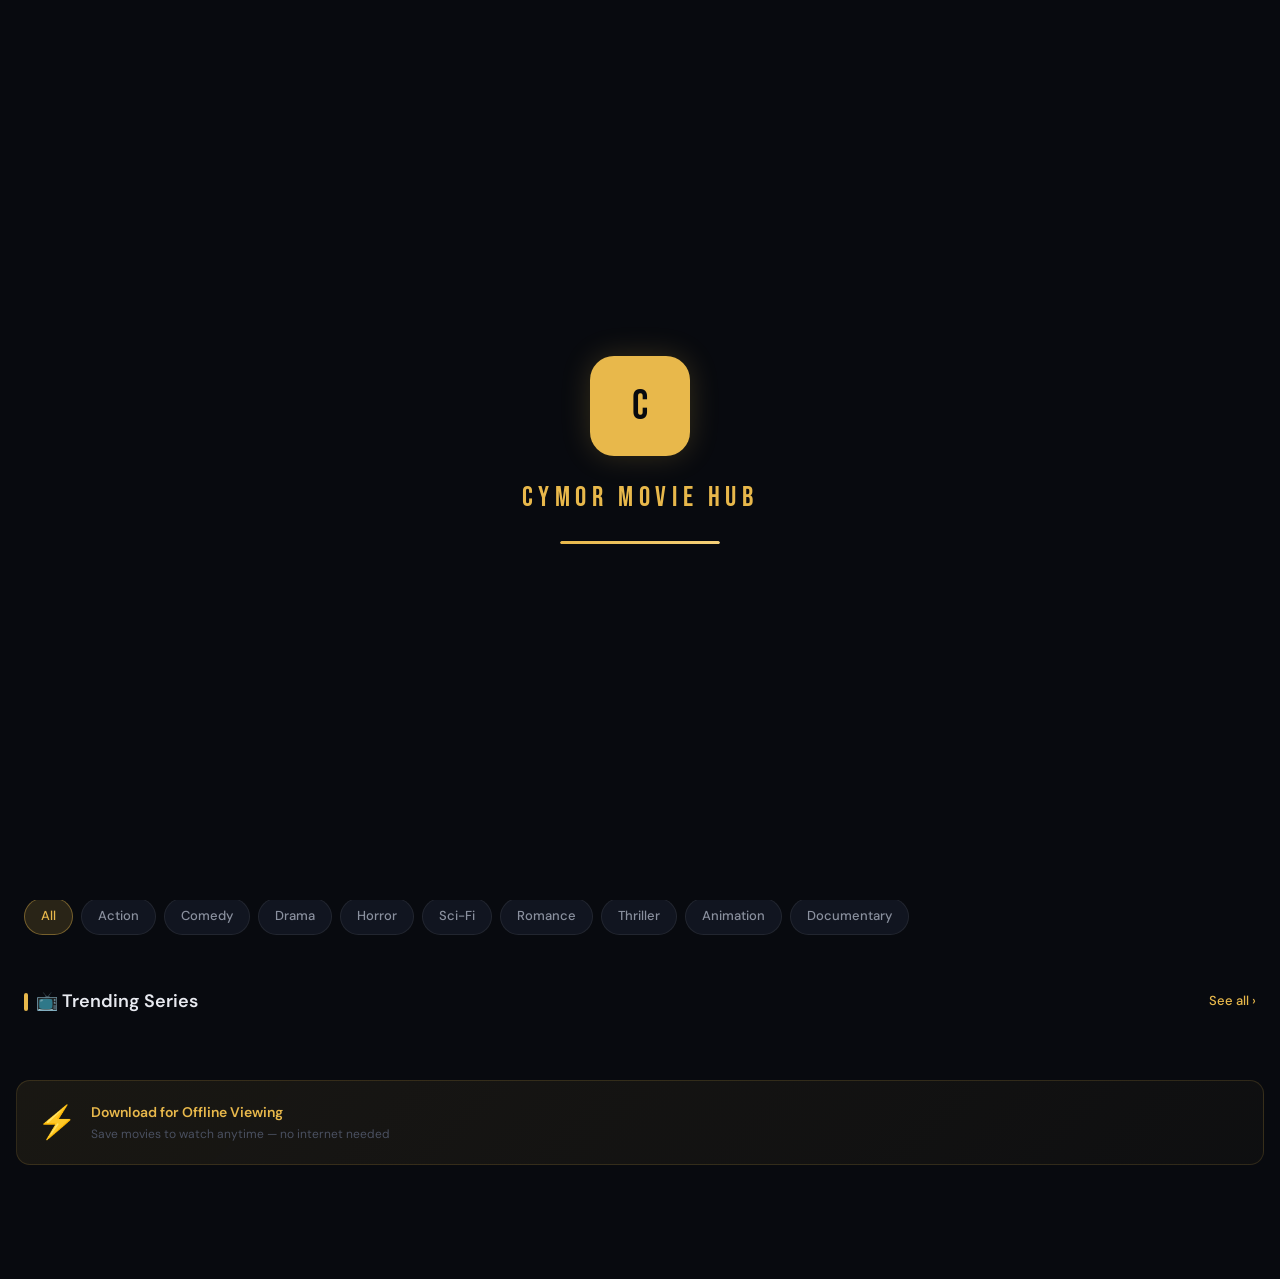
<file: index.html>
<!DOCTYPE html>
<html lang="en">
<head>
  <meta charset="UTF-8"/>
  <meta name="viewport" content="width=device-width, initial-scale=1.0, viewport-fit=cover"/>
  <title>Cymor Movie Hub</title>
  <meta name="description" content="Watch and download movies & TV series free on Cymor Movie Hub"/>
  <meta name="theme-color" content="#080a0f"/>
  <link rel="manifest" href="manifest.json"/>
  <link rel="icon" href="icon.png" type="image/png"/>
  <link rel="stylesheet" href="style.css"/>
  <style>
    .hero-slide-counter {
      position:absolute;top:16px;right:16px;
      background:rgba(0,0,0,0.55);
      color:#fff;font-size:12px;font-weight:600;
      padding:4px 10px;border-radius:99px;
      backdrop-filter:blur(6px);
      letter-spacing:0.05em;
    }
    .live-badge {
      display:inline-flex;align-items:center;gap:5px;
      font-size:11px;color:var(--green);font-weight:600;
      letter-spacing:0.08em;text-transform:uppercase;
    }
    .live-dot {
      width:6px;height:6px;border-radius:50%;
      background:var(--green);
      animation:blink 1.2s ease infinite;
    }
    @keyframes blink{0%,100%{opacity:1}50%{opacity:0.3}}
    .continue-row .movie-card-poster{width:100%;height:110px;border-radius:10px;}
    .continue-row .movie-card{width:180px;}
    .continue-row .movie-card-poster img{object-position:center top;}
    .continue-progress{height:3px;background:var(--bg3);border-radius:99px;margin-top:6px;overflow:hidden;}
    .continue-progress-fill{height:100%;background:var(--gold);border-radius:99px;}
    .section-head-row{display:flex;align-items:center;justify-content:space-between;margin-bottom:16px;padding-top:8px;}
    .banner-ad{
      margin:0 16px 24px;
      padding:16px 20px;
      background:linear-gradient(135deg,rgba(232,184,75,0.08),rgba(232,184,75,0.03));
      border:1px solid rgba(232,184,75,0.15);
      border-radius:var(--radius);
      display:flex;align-items:center;gap:14px;
    }
    .banner-ad-icon{font-size:32px;}
    .banner-ad-text h4{font-size:14px;font-weight:600;color:var(--gold);margin-bottom:2px;}
    .banner-ad-text p{font-size:12px;color:var(--text3);}
  </style>
</head>
<body>

<!-- Splash -->
<div id="splash">
  <div class="splash-logo">C</div>
  <div class="splash-title">Cymor Movie Hub</div>
  <div class="splash-bar"><div class="splash-bar-fill"></div></div>
</div>

<!-- Navbar -->
<nav class="navbar">
  <a href="index.html" class="nav-logo">
    <div class="nav-logo-mark">C</div>
    <span class="nav-logo-text">CYMOR</span>
  </a>
  <div class="nav-search">
    <svg class="nav-search-icon" width="16" height="16" fill="none" stroke="currentColor" viewBox="0 0 24 24"><circle cx="11" cy="11" r="8"/><path d="M21 21l-4.35-4.35"/></svg>
    <input type="search" placeholder="Search movies, series…"/>
  </div>
  <div class="nav-actions">
    <a href="watchlist.html" class="nav-btn" title="Watchlist">
      <svg width="18" height="18" fill="none" stroke="currentColor" viewBox="0 0 24 24"><path d="M19 21l-7-5-7 5V5a2 2 0 012-2h10a2 2 0 012 2z"/></svg>
    </a>
  </div>
</nav>

<!-- Hero Slider -->
<div class="page-content">
  <div class="hero" id="hero">
    <div class="loading-center" style="height:100%"><div class="spinner"></div></div>
  </div>

  <!-- Trending Movies -->
  <div class="section" style="padding-top:20px">
    <div class="section-header">
      <div class="section-title">🔥 Trending Movies</div>
      <a href="search.html?type=movie" class="section-link">See all ›</a>
    </div>
    <div class="scroll-row" id="trending-movies">
      ${Array(6).fill(`<div class="skeleton-card"><div class="skeleton skeleton-poster"></div><div class="skeleton skeleton-title"></div><div class="skeleton skeleton-year"></div></div>`).join('')}
    </div>
  </div>

  <!-- Genre Pills -->
  <div class="section">
    <div class="section-header">
      <div class="section-title">🎭 Browse Genres</div>
    </div>
    <div class="genre-row" id="genre-row">
      <div class="genre-pill active" data-genre="all">All</div>
      <div class="genre-pill" data-genre="action">Action</div>
      <div class="genre-pill" data-genre="comedy">Comedy</div>
      <div class="genre-pill" data-genre="drama">Drama</div>
      <div class="genre-pill" data-genre="horror">Horror</div>
      <div class="genre-pill" data-genre="sci-fi">Sci-Fi</div>
      <div class="genre-pill" data-genre="romance">Romance</div>
      <div class="genre-pill" data-genre="thriller">Thriller</div>
      <div class="genre-pill" data-genre="animation">Animation</div>
      <div class="genre-pill" data-genre="documentary">Documentary</div>
    </div>
  </div>

  <!-- Trending Series -->
  <div class="section">
    <div class="section-header">
      <div class="section-title">📺 Trending Series</div>
      <a href="search.html?type=series" class="section-link">See all ›</a>
    </div>
    <div class="scroll-row" id="trending-series">
      ${Array(6).fill(`<div class="skeleton-card"><div class="skeleton skeleton-poster"></div><div class="skeleton skeleton-title"></div><div class="skeleton skeleton-year"></div></div>`).join('')}
    </div>
  </div>

  <!-- Promo Banner -->
  <div class="banner-ad">
    <div class="banner-ad-icon">⚡</div>
    <div class="banner-ad-text">
      <h4>Download for Offline Viewing</h4>
      <p>Save movies to watch anytime — no internet needed</p>
    </div>
  </div>

  <!-- Recently Viewed -->
  <div class="section" id="history-section" style="display:none">
    <div class="section-header">
      <div class="section-title">🕐 Recently Viewed</div>
      <span class="section-link" onclick="clearHistory()" style="cursor:pointer">Clear</span>
    </div>
    <div class="scroll-row" id="history-row"></div>
  </div>

  <!-- Watchlist Preview -->
  <div class="section" id="watchlist-section" style="display:none">
    <div class="section-header">
      <div class="section-title">🔖 My Watchlist</div>
      <a href="watchlist.html" class="section-link">View all ›</a>
    </div>
    <div class="scroll-row" id="watchlist-row"></div>
  </div>

</div><!-- end page-content -->

<!-- Bottom Tab Bar -->
<nav class="tabbar">
  <a href="index.html" class="tab-item active" data-tab="home">
    <svg fill="none" stroke="currentColor" viewBox="0 0 24 24"><path d="M3 9l9-7 9 7v11a2 2 0 01-2 2H5a2 2 0 01-2-2z"/><polyline points="9,22 9,12 15,12 15,22"/></svg>
    Home
  </a>
  <a href="search.html" class="tab-item" data-tab="search">
    <svg fill="none" stroke="currentColor" viewBox="0 0 24 24"><circle cx="11" cy="11" r="8"/><path d="M21 21l-4.35-4.35"/></svg>
    Search
  </a>
  <a href="downloads.html" class="tab-item" data-tab="downloads">
    <svg fill="none" stroke="currentColor" viewBox="0 0 24 24"><path d="M21 15v4a2 2 0 01-2 2H5a2 2 0 01-2-2v-4"/><polyline points="7,10 12,15 17,10"/><line x1="12" y1="15" x2="12" y2="3"/></svg>
    Downloads
  </a>
  <a href="watchlist.html" class="tab-item" data-tab="watchlist">
    <svg fill="none" stroke="currentColor" viewBox="0 0 24 24"><path d="M19 21l-7-5-7 5V5a2 2 0 012-2h10a2 2 0 012 2z"/></svg>
    Watchlist
  </a>
  <a href="settings.html" class="tab-item" data-tab="settings">
    <svg fill="none" stroke="currentColor" viewBox="0 0 24 24"><circle cx="12" cy="12" r="3"/><path d="M19.4 15a1.65 1.65 0 00.33 1.82l.06.06a2 2 0 010 2.83 2 2 0 01-2.83 0l-.06-.06a1.65 1.65 0 00-1.82-.33 1.65 1.65 0 00-1 1.51V21a2 2 0 01-2 2 2 2 0 01-2-2v-.09A1.65 1.65 0 009 19.4a1.65 1.65 0 00-1.82.33l-.06.06a2 2 0 01-2.83 0 2 2 0 010-2.83l.06-.06A1.65 1.65 0 004.68 15a1.65 1.65 0 00-1.51-1H3a2 2 0 01-2-2 2 2 0 012-2h.09A1.65 1.65 0 004.6 9a1.65 1.65 0 00-.33-1.82l-.06-.06a2 2 0 010-2.83 2 2 0 012.83 0l.06.06A1.65 1.65 0 009 4.68a1.65 1.65 0 001-1.51V3a2 2 0 012-2 2 2 0 012 2v.09a1.65 1.65 0 001 1.51 1.65 1.65 0 001.82-.33l.06-.06a2 2 0 012.83 0 2 2 0 010 2.83l-.06.06A1.65 1.65 0 0019.4 9a1.65 1.65 0 001.51 1H21a2 2 0 012 2 2 2 0 01-2 2h-.09a1.65 1.65 0 00-1.51 1z"/></svg>
    Settings
  </a>
</nav>

<div id="toast-container"></div>

<script src="app.js"></script>
<script>
/* ── Hero Slider State ── */
let heroItems = [];
let heroIdx = 0;
let heroTimer = null;

function buildHero(items) {
  heroItems = items;
  const hero = document.getElementById('hero');
  hero.innerHTML = '';

  items.forEach((item, i) => {
    const slide = document.createElement('div');
    slide.className = 'hero-slide' + (i === 0 ? ' active' : '');
    const posterSrc = item.poster || '';
    slide.innerHTML = `
      ${posterSrc
        ? `<img class="hero-bg" src="${posterSrc}" alt="${item.title}" onerror="this.style.display='none'">`
        : `<div class="hero-bg-fallback"></div>`}
      <div class="hero-gradient"></div>
      <div class="hero-content">
        <div class="hero-badge">⭐ ${item.rating ? parseFloat(item.rating).toFixed(1) : 'N/A'} &nbsp;•&nbsp; ${item.year || ''}</div>
        <div class="hero-title">${item.title || 'Unknown'}</div>
        <div class="hero-meta">
          <span class="hero-rating">Trending #${i + 1}</span>
          ${item.type === 'tv' || item.type === 'series' ? '<span>TV Series</span>' : '<span>Movie</span>'}
        </div>
        <div class="hero-actions">
          <button class="btn-primary" onclick='goToDetail(${JSON.stringify(item)})'>▶ Watch Now</button>
          <button class="btn-secondary" onclick='goToDetail(${JSON.stringify(item)})'>ℹ Info</button>
        </div>
      </div>
      <div class="hero-slide-counter">${i + 1} / ${items.length}</div>`;
    hero.appendChild(slide);
  });

  // Dots
  const dots = document.createElement('div');
  dots.className = 'hero-dots';
  items.forEach((_, i) => {
    const d = document.createElement('div');
    d.className = 'hero-dot' + (i === 0 ? ' active' : '');
    d.onclick = () => goToSlide(i);
    dots.appendChild(d);
  });
  hero.appendChild(dots);

  startHeroTimer();
}

function goToSlide(idx) {
  const slides = document.querySelectorAll('.hero-slide');
  const ddots  = document.querySelectorAll('.hero-dot');
  slides[heroIdx]?.classList.remove('active');
  ddots[heroIdx]?.classList.remove('active');
  heroIdx = (idx + heroItems.length) % heroItems.length;
  slides[heroIdx]?.classList.add('active');
  ddots[heroIdx]?.classList.add('active');
}

function startHeroTimer() {
  clearInterval(heroTimer);
  heroTimer = setInterval(() => goToSlide(heroIdx + 1), 5000);
}

/* ── Load Trending ── */
async function loadHome() {
  try {
    const data = await cymor.trending();

    // Hero — use movies first
    const heroSource = [...(data.movies || []), ...(data.series || [])].slice(0, 6);
    if (heroSource.length) buildHero(heroSource);
    else document.getElementById('hero').innerHTML = '<div class="hero-bg-fallback" style="height:100%;display:flex;align-items:center;justify-content:center;color:var(--text3);font-size:18px;">No trending content</div>';

    // Movies row
    const moviesEl = document.getElementById('trending-movies');
    if (data.movies?.length) {
      moviesEl.innerHTML = data.movies.map(m => movieCardHTML(m)).join('');
    } else {
      moviesEl.innerHTML = '<div style="color:var(--text3);padding:20px">Nothing loaded yet</div>';
    }

    // Series row
    const seriesEl = document.getElementById('trending-series');
    if (data.series?.length) {
      seriesEl.innerHTML = data.series.map(s => movieCardHTML(s)).join('');
    } else {
      seriesEl.innerHTML = '<div style="color:var(--text3);padding:20px">Nothing loaded yet</div>';
    }
  } catch (e) {
    document.getElementById('hero').innerHTML = `<div class="hero-bg-fallback" style="height:100%;display:flex;align-items:center;justify-content:center;flex-direction:column;gap:12px"><div style="font-size:40px">🎬</div><div style="color:var(--text3)">Connecting to server…</div><div style="color:var(--text3);font-size:12px">Free tier may take 30s to wake up</div></div>`;
    document.getElementById('trending-movies').innerHTML = '<div style="color:var(--text3);padding:20px;font-size:13px">Server waking up, please refresh shortly</div>';
    document.getElementById('trending-series').innerHTML = '';
    toast('Server is waking up — refresh in 30s', 'error');
  }
}

/* ── Genre filter (re-search by genre) ── */
document.getElementById('genre-row').addEventListener('click', e => {
  const pill = e.target.closest('.genre-pill');
  if (!pill) return;
  document.querySelectorAll('.genre-pill').forEach(p => p.classList.remove('active'));
  pill.classList.add('active');
  const genre = pill.dataset.genre;
  if (genre !== 'all') {
    window.location.href = `search.html?q=${encodeURIComponent(genre)}`;
  }
});

/* ── History ── */
function loadHistory() {
  const history = store.get('cymor_history', []).slice(0, 10);
  if (!history.length) return;
  document.getElementById('history-section').style.display = 'block';
  document.getElementById('history-row').innerHTML = history.map(item => movieCardHTML(item)).join('');
}
function clearHistory() {
  store.set('cymor_history', []);
  document.getElementById('history-section').style.display = 'none';
  toast('History cleared');
}

/* ── Watchlist Preview ── */
function loadWatchlistPreview() {
  const wl = store.get('cymor_watchlist', []).slice(0, 8);
  if (!wl.length) return;
  document.getElementById('watchlist-section').style.display = 'block';
  document.getElementById('watchlist-row').innerHTML = wl.map(item => movieCardHTML(item)).join('');
}

document.addEventListener('DOMContentLoaded', () => {
  loadHome();
  loadHistory();
  loadWatchlistPreview();
});
</script>
</body>
</html>
</file>
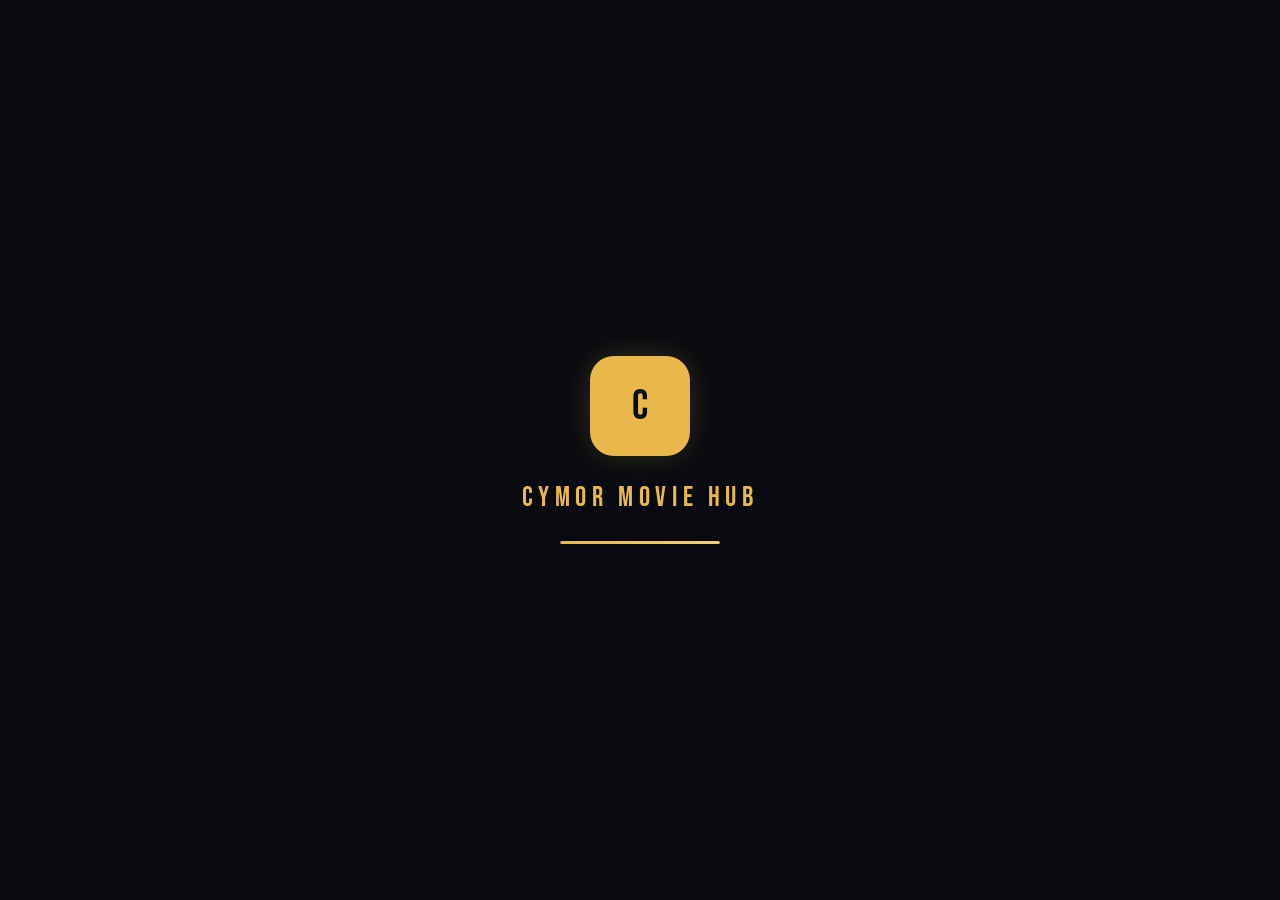
<file: downloads.html>
<!DOCTYPE html>
<html lang="en">
<head>
  <meta charset="UTF-8"/>
  <meta name="viewport" content="width=device-width, initial-scale=1.0, viewport-fit=cover"/>
  <title>Downloads — Cymor Movie Hub</title>
  <meta name="theme-color" content="#080a0f"/>
  <link rel="stylesheet" href="style.css"/>
  <style>
    .dl-header {
      padding: 20px 16px 12px;
      display: flex; align-items: center; justify-content: space-between;
    }
    .dl-header-title { font-size: 22px; font-weight: 700; }
    .dl-clear {
      font-size: 13px; color: var(--red);
      font-weight: 600; cursor: pointer;
    }
    .dl-stats {
      display: flex; gap: 12px;
      padding: 0 16px 20px;
    }
    .dl-stat {
      flex: 1;
      background: var(--card);
      border: 1px solid var(--border);
      border-radius: var(--radius);
      padding: 14px;
      text-align: center;
    }
    .dl-stat-num { font-family:'Bebas Neue',sans-serif; font-size:28px; color:var(--gold); }
    .dl-stat-label { font-size:11px; color:var(--text3); text-transform:uppercase; letter-spacing:0.08em; }
    .dl-list { padding: 0 16px; }
    .dl-item-actions { display:flex; gap:8px; }
    .dl-open-btn {
      background: var(--gold);
      color: var(--bg);
      font-weight: 700; font-size: 12px;
      padding: 6px 14px;
      border-radius: 99px;
      cursor: pointer; transition: var(--transition);
      text-decoration: none; display:inline-flex; align-items:center; gap:4px;
    }
    .dl-open-btn:hover { background: var(--gold2); }
    .dl-delete-btn {
      width: 32px; height: 32px;
      border-radius: 50%;
      background: rgba(232,75,75,0.1);
      border: 1px solid rgba(232,75,75,0.2);
      color: var(--red);
      display: flex; align-items: center; justify-content: center;
      cursor: pointer; font-size: 14px;
      transition: var(--transition);
    }
    .dl-delete-btn:hover { background: rgba(232,75,75,0.2); }
    .dl-empty {
      padding: 80px 24px;
      display: flex; flex-direction: column;
      align-items: center; gap: 16px; text-align: center;
    }
    .dl-empty-icon { font-size: 64px; opacity: 0.3; }
    .dl-empty-title { font-size: 20px; font-weight: 600; color: var(--text2); }
    .dl-empty-sub   { font-size: 14px; color: var(--text3); max-width: 260px; }
    .dl-time { font-size: 11px; color: var(--text3); margin-top: 4px; }
  </style>
</head>
<body>

<div id="splash">
  <div class="splash-logo">C</div>
  <div class="splash-title">Cymor Movie Hub</div>
  <div class="splash-bar"><div class="splash-bar-fill"></div></div>
</div>

<nav class="navbar">
  <a href="index.html" class="nav-logo">
    <div class="nav-logo-mark">C</div>
    <span class="nav-logo-text">CYMOR</span>
  </a>
  <div style="flex:1"></div>
</nav>

<div class="page-content">
  <div class="dl-header">
    <div class="dl-header-title">📥 Downloads</div>
    <span class="dl-clear" onclick="clearAllDownloads()">Clear All</span>
  </div>

  <!-- Stats -->
  <div class="dl-stats">
    <div class="dl-stat">
      <div class="dl-stat-num" id="stat-total">0</div>
      <div class="dl-stat-label">Total</div>
    </div>
    <div class="dl-stat">
      <div class="dl-stat-num" id="stat-movies">0</div>
      <div class="dl-stat-label">Movies</div>
    </div>
    <div class="dl-stat">
      <div class="dl-stat-num" id="stat-series">0</div>
      <div class="dl-stat-label">Series</div>
    </div>
  </div>

  <!-- Downloads list -->
  <div class="dl-list" id="dl-list"></div>
</div>

<nav class="tabbar">
  <a href="index.html" class="tab-item" data-tab="home">
    <svg fill="none" stroke="currentColor" viewBox="0 0 24 24"><path d="M3 9l9-7 9 7v11a2 2 0 01-2 2H5a2 2 0 01-2-2z"/><polyline points="9,22 9,12 15,12 15,22"/></svg>
    Home
  </a>
  <a href="search.html" class="tab-item" data-tab="search">
    <svg fill="none" stroke="currentColor" viewBox="0 0 24 24"><circle cx="11" cy="11" r="8"/><path d="M21 21l-4.35-4.35"/></svg>
    Search
  </a>
  <a href="downloads.html" class="tab-item active" data-tab="downloads">
    <svg fill="none" stroke="currentColor" viewBox="0 0 24 24"><path d="M21 15v4a2 2 0 01-2 2H5a2 2 0 01-2-2v-4"/><polyline points="7,10 12,15 17,10"/><line x1="12" y1="15" x2="12" y2="3"/></svg>
    Downloads
  </a>
  <a href="watchlist.html" class="tab-item" data-tab="watchlist">
    <svg fill="none" stroke="currentColor" viewBox="0 0 24 24"><path d="M19 21l-7-5-7 5V5a2 2 0 012-2h10a2 2 0 012 2z"/></svg>
    Watchlist
  </a>
  <a href="settings.html" class="tab-item" data-tab="settings">
    <svg fill="none" stroke="currentColor" viewBox="0 0 24 24"><circle cx="12" cy="12" r="3"/><path d="M19.4 15a1.65 1.65 0 00.33 1.82l.06.06a2 2 0 010 2.83 2 2 0 01-2.83 0l-.06-.06a1.65 1.65 0 00-1.82-.33 1.65 1.65 0 00-1 1.51V21a2 2 0 01-2 2 2 2 0 01-2-2v-.09A1.65 1.65 0 009 19.4a1.65 1.65 0 00-1.82.33l-.06.06a2 2 0 01-2.83 0 2 2 0 010-2.83l.06-.06A1.65 1.65 0 004.68 15a1.65 1.65 0 00-1.51-1H3a2 2 0 01-2-2 2 2 0 012-2h.09A1.65 1.65 0 004.6 9a1.65 1.65 0 00-.33-1.82l-.06-.06a2 2 0 010-2.83 2 2 0 012.83 0l.06.06A1.65 1.65 0 009 4.68a1.65 1.65 0 001-1.51V3a2 2 0 012-2 2 2 0 012 2v.09a1.65 1.65 0 001 1.51 1.65 1.65 0 001.82-.33l.06-.06a2 2 0 012.83 0 2 2 0 010 2.83l-.06.06A1.65 1.65 0 0019.4 9a1.65 1.65 0 001.51 1H21a2 2 0 012 2 2 2 0 01-2 2h-.09a1.65 1.65 0 00-1.51 1z"/></svg>
    Settings
  </a>
</nav>

<div id="toast-container"></div>
<script src="app.js"></script>
<script>
function timeAgo(ts) {
  const diff = Date.now() - ts;
  const m = Math.floor(diff / 60000);
  if (m < 1) return 'just now';
  if (m < 60) return `${m}m ago`;
  const h = Math.floor(m / 60);
  if (h < 24) return `${h}h ago`;
  return `${Math.floor(h/24)}d ago`;
}

function loadDownloads() {
  const downloads = store.get('cymor_downloads', []);
  const list = document.getElementById('dl-list');

  document.getElementById('stat-total').textContent   = downloads.length;
  document.getElementById('stat-movies').textContent  = downloads.filter(d => d.type !== 'series').length;
  document.getElementById('stat-series').textContent  = downloads.filter(d => d.type === 'series').length;

  if (!downloads.length) {
    list.innerHTML = `
      <div class="dl-empty">
        <div class="dl-empty-icon">📭</div>
        <div class="dl-empty-title">No downloads yet</div>
        <div class="dl-empty-sub">Start downloading movies and series from the watch page</div>
        <a href="index.html" class="btn-primary" style="margin-top:8px">Browse Content</a>
      </div>`;
    return;
  }

  list.innerHTML = downloads.map(item => `
    <div class="dl-item" id="dl-${CSS.escape(item.id)}">
      ${item.poster
        ? `<img class="dl-poster" src="${item.poster}" onerror="this.style.display='none'">`
        : `<div class="dl-poster" style="display:flex;align-items:center;justify-content:center;font-size:28px">🎬</div>`}
      <div class="dl-info">
        <div class="dl-title">${item.title || 'Download'}</div>
        <div class="dl-meta">${item.quality || 'Video file'}</div>
        <div class="dl-time">${timeAgo(item.ts)}</div>
        <div style="margin-top:8px">
          <div class="dl-item-actions">
            <a href="${item.url}" download class="dl-open-btn">↓ Re-download</a>
          </div>
        </div>
      </div>
      <button class="dl-delete-btn" onclick="deleteDownload('${item.id}')">✕</button>
    </div>`).join('');
}

function deleteDownload(id) {
  store.remove('cymor_downloads', id);
  toast('Removed from downloads');
  loadDownloads();
}

function clearAllDownloads() {
  if (!confirm('Clear all download history?')) return;
  store.set('cymor_downloads', []);
  toast('Downloads cleared');
  loadDownloads();
}

document.addEventListener('DOMContentLoaded', loadDownloads);
</script>
</body>
</html>
</file>
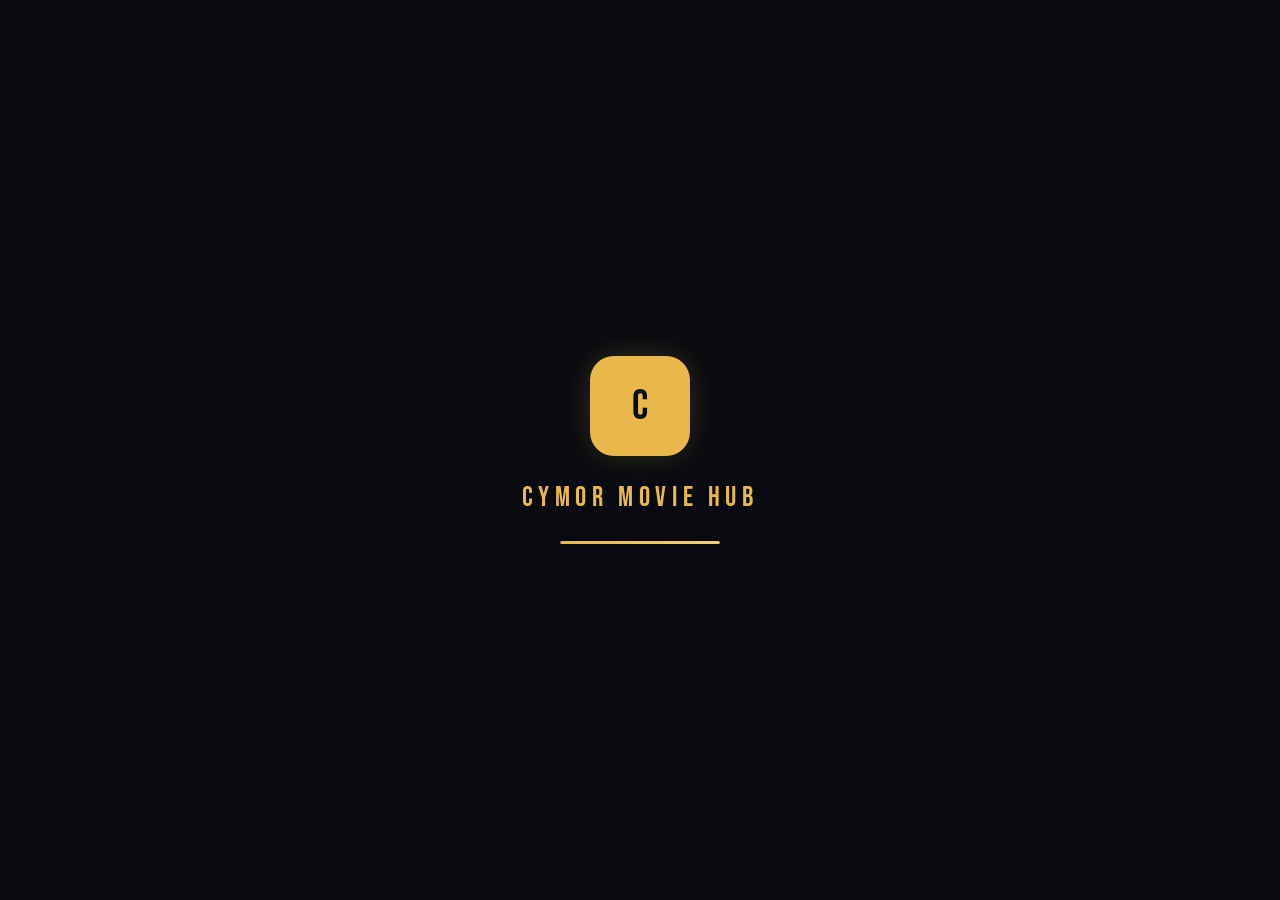
<file: search.html>
<!DOCTYPE html>
<html lang="en">
<head>
  <meta charset="UTF-8"/>
  <meta name="viewport" content="width=device-width, initial-scale=1.0, viewport-fit=cover"/>
  <title>Search — Cymor Movie Hub</title>
  <meta name="theme-color" content="#080a0f"/>
  <link rel="stylesheet" href="style.css"/>
  <style>
    .search-wrap {
      position: sticky; top: 64px; z-index: 50;
      background: var(--bg2);
      border-bottom: 1px solid var(--border);
      padding: 14px 16px 10px;
    }
    .search-box {
      position: relative; margin-bottom: 10px;
    }
    .search-box input {
      width: 100%;
      background: var(--card);
      border: 1.5px solid var(--border);
      border-radius: var(--radius);
      padding: 13px 50px 13px 48px;
      color: var(--text);
      font-size: 16px;
      outline: none;
      transition: var(--transition);
    }
    .search-box input:focus {
      border-color: var(--gold);
      box-shadow: 0 0 0 3px var(--gold-dim);
    }
    .search-box input::placeholder { color: var(--text3); }
    .search-icon {
      position: absolute; left: 14px; top: 50%; transform: translateY(-50%);
      color: var(--text3);
    }
    .clear-btn {
      position: absolute; right: 12px; top: 50%; transform: translateY(-50%);
      color: var(--text3); font-size: 18px; cursor: pointer;
      width: 28px; height: 28px;
      display: flex; align-items: center; justify-content: center;
      border-radius: 50%;
      transition: var(--transition);
    }
    .clear-btn:hover { background: var(--bg3); color: var(--text); }
    .result-count {
      font-size: 13px; color: var(--text3);
      padding: 12px 16px 0;
    }
    .result-count span { color: var(--gold); font-weight: 600; }
    .load-more-btn {
      display: block; width: calc(100% - 32px);
      margin: 8px 16px 24px;
      padding: 13px;
      border-radius: var(--radius);
      background: var(--card);
      border: 1px solid var(--border);
      color: var(--text2);
      font-size: 14px; font-weight: 600;
      text-align: center;
      cursor: pointer;
      transition: var(--transition);
    }
    .load-more-btn:hover { border-color: var(--gold-dim); color: var(--gold); }
    .suggestion-grid {
      padding: 16px;
    }
    .suggestion-title {
      font-size: 13px; color: var(--text3);
      font-weight: 600; text-transform: uppercase;
      letter-spacing: 0.08em;
      margin-bottom: 12px;
    }
    .suggestion-chips {
      display: flex; flex-wrap: wrap; gap: 8px;
    }
    .suggestion-chip {
      padding: 8px 16px;
      border-radius: 99px;
      background: var(--card);
      border: 1px solid var(--border);
      font-size: 13px; color: var(--text2);
      cursor: pointer;
      transition: var(--transition);
    }
    .suggestion-chip:hover { border-color: var(--gold-dim); color: var(--gold); }
  </style>
</head>
<body>

<!-- Splash (only first load) -->
<div id="splash">
  <div class="splash-logo">C</div>
  <div class="splash-title">Cymor Movie Hub</div>
  <div class="splash-bar"><div class="splash-bar-fill"></div></div>
</div>

<nav class="navbar">
  <a href="index.html" class="nav-logo">
    <div class="nav-logo-mark">C</div>
    <span class="nav-logo-text">CYMOR</span>
  </a>
  <div style="flex:1"></div>
  <div class="nav-actions">
    <a href="watchlist.html" class="nav-btn">
      <svg width="18" height="18" fill="none" stroke="currentColor" viewBox="0 0 24 24"><path d="M19 21l-7-5-7 5V5a2 2 0 012-2h10a2 2 0 012 2z"/></svg>
    </a>
  </div>
</nav>

<div class="page-content">
  <!-- Sticky search bar -->
  <div class="search-wrap">
    <div class="search-box">
      <svg class="search-icon" width="18" height="18" fill="none" stroke="currentColor" viewBox="0 0 24 24"><circle cx="11" cy="11" r="8"/><path d="M21 21l-4.35-4.35"/></svg>
      <input type="search" id="search-input" placeholder="Search movies & series…" autocomplete="off" autofocus/>
      <div class="clear-btn" id="clear-btn" style="display:none">✕</div>
    </div>
    <div class="filter-row">
      <div class="filter-chip active" data-type="all">All</div>
      <div class="filter-chip" data-type="movie">Movies</div>
      <div class="filter-chip" data-type="series">Series</div>
    </div>
  </div>

  <!-- Result count -->
  <div class="result-count" id="result-count" style="display:none"></div>

  <!-- Results grid -->
  <div style="padding: 12px 16px 0">
    <div class="movie-grid" id="results-grid"></div>
  </div>

  <!-- Load more -->
  <button class="load-more-btn" id="load-more" style="display:none">Load More</button>

  <!-- Empty / suggestions state -->
  <div id="empty-state">
    <div class="suggestion-grid">
      <div class="suggestion-title">🔥 Popular Searches</div>
      <div class="suggestion-chips">
        <div class="suggestion-chip" onclick="doSearch('avengers')">Avengers</div>
        <div class="suggestion-chip" onclick="doSearch('black panther')">Black Panther</div>
        <div class="suggestion-chip" onclick="doSearch('inception')">Inception</div>
        <div class="suggestion-chip" onclick="doSearch('breaking bad')">Breaking Bad</div>
        <div class="suggestion-chip" onclick="doSearch('game of thrones')">Game of Thrones</div>
        <div class="suggestion-chip" onclick="doSearch('stranger things')">Stranger Things</div>
        <div class="suggestion-chip" onclick="doSearch('money heist')">Money Heist</div>
        <div class="suggestion-chip" onclick="doSearch('the witcher')">The Witcher</div>
        <div class="suggestion-chip" onclick="doSearch('spider-man')">Spider-Man</div>
        <div class="suggestion-chip" onclick="doSearch('john wick')">John Wick</div>
        <div class="suggestion-chip" onclick="doSearch('fast furious')">Fast & Furious</div>
        <div class="suggestion-chip" onclick="doSearch('squid game')">Squid Game</div>
      </div>
    </div>
  </div>

  <!-- No results -->
  <div id="no-results" style="display:none" class="empty-state">
    <div class="empty-icon">🔍</div>
    <div class="empty-title">No results found</div>
    <div class="empty-sub">Try a different title or check your spelling</div>
  </div>

  <!-- Loading -->
  <div id="search-loading" style="display:none" class="loading-center"><div class="spinner"></div></div>
</div>

<nav class="tabbar">
  <a href="index.html" class="tab-item" data-tab="home">
    <svg fill="none" stroke="currentColor" viewBox="0 0 24 24"><path d="M3 9l9-7 9 7v11a2 2 0 01-2 2H5a2 2 0 01-2-2z"/><polyline points="9,22 9,12 15,12 15,22"/></svg>
    Home
  </a>
  <a href="search.html" class="tab-item active" data-tab="search">
    <svg fill="none" stroke="currentColor" viewBox="0 0 24 24"><circle cx="11" cy="11" r="8"/><path d="M21 21l-4.35-4.35"/></svg>
    Search
  </a>
  <a href="downloads.html" class="tab-item" data-tab="downloads">
    <svg fill="none" stroke="currentColor" viewBox="0 0 24 24"><path d="M21 15v4a2 2 0 01-2 2H5a2 2 0 01-2-2v-4"/><polyline points="7,10 12,15 17,10"/><line x1="12" y1="15" x2="12" y2="3"/></svg>
    Downloads
  </a>
  <a href="watchlist.html" class="tab-item" data-tab="watchlist">
    <svg fill="none" stroke="currentColor" viewBox="0 0 24 24"><path d="M19 21l-7-5-7 5V5a2 2 0 012-2h10a2 2 0 012 2z"/></svg>
    Watchlist
  </a>
  <a href="settings.html" class="tab-item" data-tab="settings">
    <svg fill="none" stroke="currentColor" viewBox="0 0 24 24"><circle cx="12" cy="12" r="3"/><path d="M19.4 15a1.65 1.65 0 00.33 1.82l.06.06a2 2 0 010 2.83 2 2 0 01-2.83 0l-.06-.06a1.65 1.65 0 00-1.82-.33 1.65 1.65 0 00-1 1.51V21a2 2 0 01-2 2 2 2 0 01-2-2v-.09A1.65 1.65 0 009 19.4a1.65 1.65 0 00-1.82.33l-.06.06a2 2 0 01-2.83 0 2 2 0 010-2.83l.06-.06A1.65 1.65 0 004.68 15a1.65 1.65 0 00-1.51-1H3a2 2 0 01-2-2 2 2 0 012-2h.09A1.65 1.65 0 004.6 9a1.65 1.65 0 00-.33-1.82l-.06-.06a2 2 0 010-2.83 2 2 0 012.83 0l.06.06A1.65 1.65 0 009 4.68a1.65 1.65 0 001-1.51V3a2 2 0 012-2 2 2 0 012 2v.09a1.65 1.65 0 001 1.51 1.65 1.65 0 001.82-.33l.06-.06a2 2 0 012.83 0 2 2 0 010 2.83l-.06.06A1.65 1.65 0 0019.4 9a1.65 1.65 0 001.51 1H21a2 2 0 012 2 2 2 0 01-2 2h-.09a1.65 1.65 0 00-1.51 1z"/></svg>
    Settings
  </a>
</nav>

<div id="toast-container"></div>
<script src="app.js"></script>
<script>
let currentQuery = '';
let currentType  = 'all';
let currentPage  = 1;
let isLoading    = false;
let allResults   = [];

const input     = document.getElementById('search-input');
const grid      = document.getElementById('results-grid');
const clearBtn  = document.getElementById('clear-btn');
const loadMore  = document.getElementById('load-more');
const emptyState   = document.getElementById('empty-state');
const noResults    = document.getElementById('no-results');
const loadingEl    = document.getElementById('search-loading');
const resultCount  = document.getElementById('result-count');

// Pre-fill from URL params
const params = new URLSearchParams(location.search);
const initQ  = params.get('q') || '';
const initT  = params.get('type') || 'all';

if (initT && initT !== 'all') {
  document.querySelectorAll('.filter-chip').forEach(c => {
    c.classList.toggle('active', c.dataset.type === initT);
  });
  currentType = initT;
}

if (initQ) {
  input.value = initQ;
  clearBtn.style.display = 'flex';
  doSearch(initQ);
}

let searchTimer;
input.addEventListener('input', () => {
  clearBtn.style.display = input.value ? 'flex' : 'none';
  clearTimeout(searchTimer);
  searchTimer = setTimeout(() => {
    if (input.value.trim()) doSearch(input.value.trim());
    else resetSearch();
  }, 450);
});

input.addEventListener('keydown', e => {
  if (e.key === 'Enter' && input.value.trim()) doSearch(input.value.trim());
});

clearBtn.addEventListener('click', () => {
  input.value = ''; clearBtn.style.display = 'none';
  resetSearch(); input.focus();
});

document.querySelector('.filter-row').addEventListener('click', e => {
  const chip = e.target.closest('.filter-chip');
  if (!chip) return;
  document.querySelectorAll('.filter-chip').forEach(c => c.classList.remove('active'));
  chip.classList.add('active');
  currentType = chip.dataset.type;
  if (currentQuery) doSearch(currentQuery);
});

loadMore.addEventListener('click', () => loadNextPage());

async function doSearch(q) {
  currentQuery = q;
  currentPage  = 1;
  allResults   = [];
  grid.innerHTML = skeletonRow(8);
  emptyState.style.display  = 'none';
  noResults.style.display   = 'none';
  loadingEl.style.display   = 'none';
  resultCount.style.display = 'none';
  loadMore.style.display    = 'none';
  await fetchResults(true);
}

async function loadNextPage() {
  currentPage++;
  await fetchResults(false);
}

async function fetchResults(reset) {
  if (isLoading) return;
  isLoading = true;
  if (!reset) { loadMore.textContent = 'Loading…'; loadMore.disabled = true; }

  try {
    let moviesData = { results: [] };
    let seriesData = { results: [] };

    if (currentType === 'all' || currentType === 'movie') {
      moviesData = await cymor.searchMovies(currentQuery, currentPage);
      (moviesData.results || []).forEach(r => r.type = r.type || 'movie');
    }
    if (currentType === 'all' || currentType === 'series') {
      seriesData = await cymor.searchSeries(currentQuery, currentPage);
      (seriesData.results || []).forEach(r => r.type = r.type || 'series');
    }

    let newItems = [];
    if (currentType === 'all') {
      // Interleave movies and series
      const mv = moviesData.results || [];
      const sv = seriesData.results || [];
      const max = Math.max(mv.length, sv.length);
      for (let i = 0; i < max; i++) {
        if (mv[i]) newItems.push(mv[i]);
        if (sv[i]) newItems.push(sv[i]);
      }
    } else if (currentType === 'movie') {
      newItems = moviesData.results || [];
    } else {
      newItems = seriesData.results || [];
    }

    if (reset) allResults = newItems;
    else allResults = [...allResults, ...newItems];

    renderResults(reset);

    const hasMore = (moviesData.has_more || seriesData.has_more) && newItems.length > 0;
    loadMore.style.display = hasMore ? 'block' : 'none';
    loadMore.textContent = 'Load More';
    loadMore.disabled = false;

  } catch (e) {
    toast('Search failed — is the server awake?', 'error');
    if (reset) grid.innerHTML = '';
  }
  isLoading = false;
}

function renderResults(reset) {
  if (!allResults.length) {
    grid.innerHTML = '';
    noResults.style.display = 'flex';
    resultCount.style.display = 'none';
    return;
  }
  noResults.style.display = 'none';
  resultCount.style.display = 'block';
  resultCount.innerHTML = `<span>${allResults.length}</span> results for "${currentQuery}"`;
  grid.innerHTML = allResults.map(item => movieCardHTML(item)).join('');
}

function resetSearch() {
  currentQuery = ''; allResults = []; currentPage = 1;
  grid.innerHTML = '';
  emptyState.style.display  = 'block';
  noResults.style.display   = 'none';
  resultCount.style.display = 'none';
  loadMore.style.display    = 'none';
}
</script>
</body>
</html>
</file>
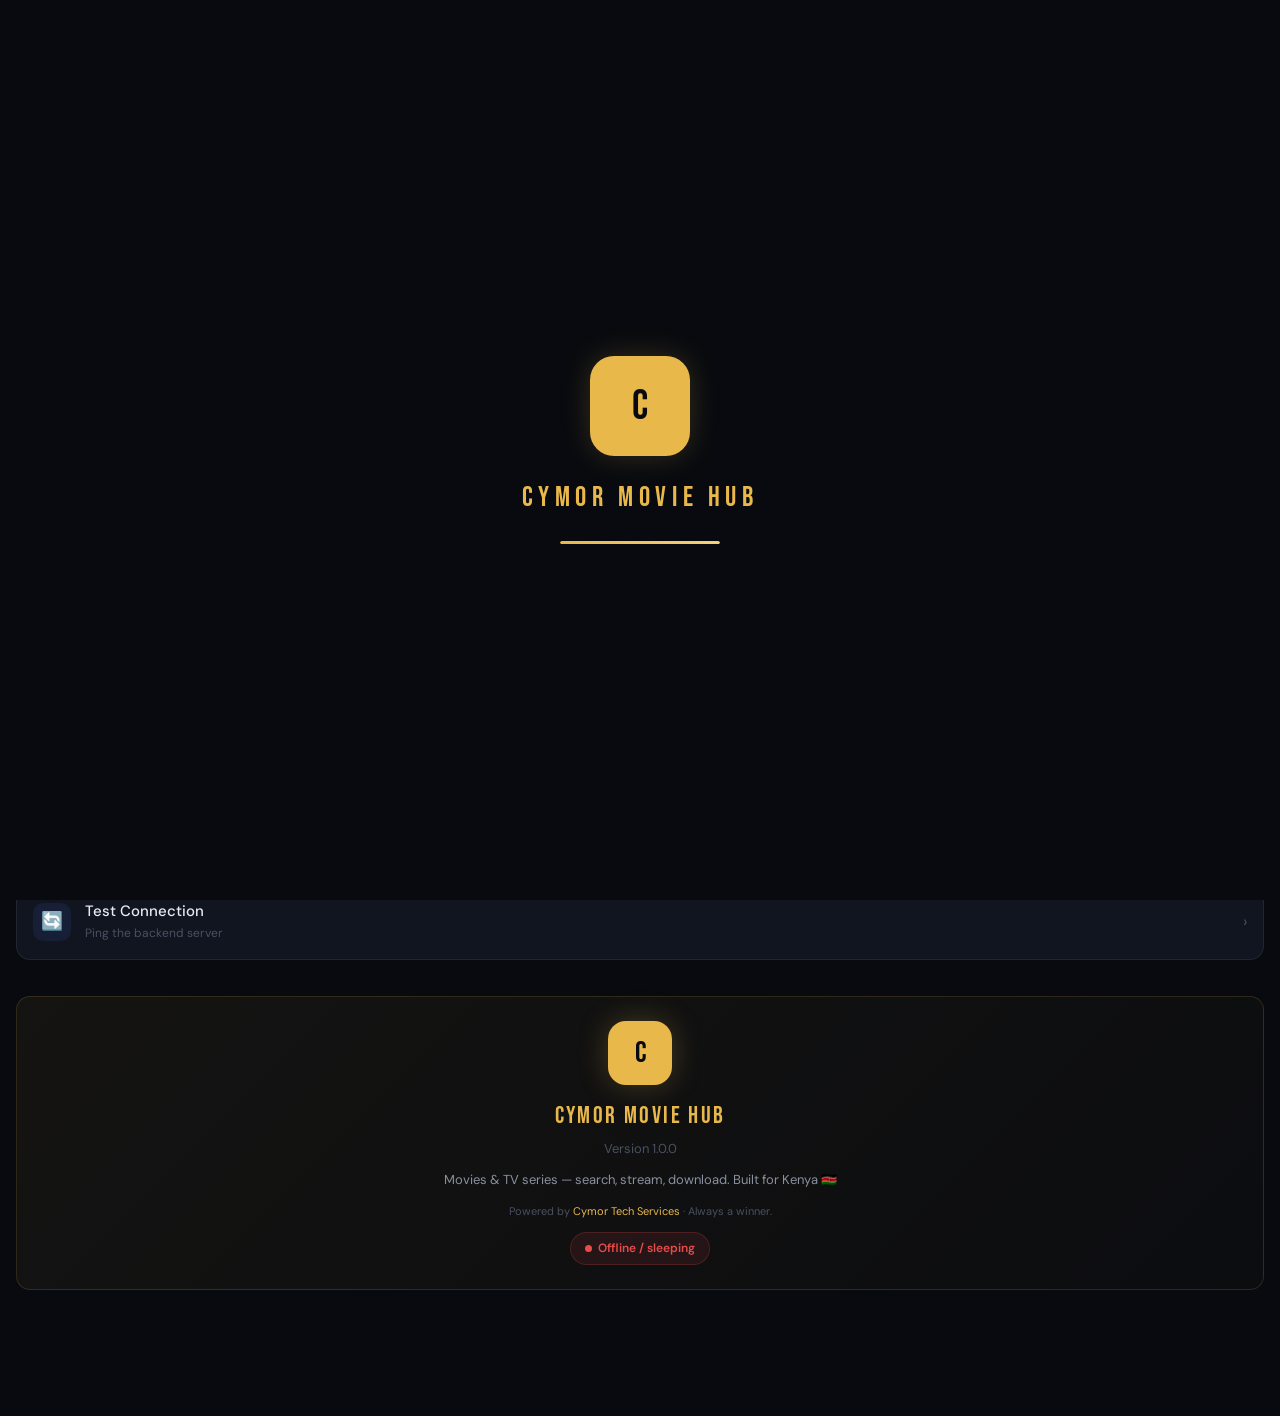
<file: settings.html>
<!DOCTYPE html>
<html lang="en">
<head>
  <meta charset="UTF-8"/>
  <meta name="viewport" content="width=device-width, initial-scale=1.0, viewport-fit=cover"/>
  <title>Settings — Cymor Movie Hub</title>
  <meta name="theme-color" content="#080a0f"/>
  <link rel="stylesheet" href="style.css"/>
  <style>
    .settings-header { padding:20px 16px 8px; }
    .settings-title { font-size:22px; font-weight:700; }
    .settings-section { padding:12px 16px 4px; }
    .settings-section-title {
      font-size:11px; color:var(--text3);
      font-weight:700; text-transform:uppercase;
      letter-spacing:0.12em; margin-bottom:8px;
    }
    .settings-card {
      background:var(--card);
      border:1px solid var(--border);
      border-radius:var(--radius);
      overflow:hidden;
      margin-bottom:16px;
    }
    .settings-row {
      display:flex; align-items:center;
      padding:15px 16px; gap:14px;
      border-bottom:1px solid var(--border);
      transition:var(--transition);
    }
    .settings-row:last-child { border-bottom:none; }
    .settings-row.clickable { cursor:pointer; }
    .settings-row.clickable:hover { background:var(--card2); }
    .settings-icon {
      width:38px; height:38px; border-radius:10px;
      display:flex; align-items:center; justify-content:center;
      font-size:18px; flex-shrink:0;
    }
    .settings-icon.gold   { background:var(--gold-dim); }
    .settings-icon.red    { background:rgba(232,75,75,0.1); }
    .settings-icon.blue   { background:rgba(75,122,232,0.1); }
    .settings-icon.green  { background:rgba(75,232,122,0.1); }
    .settings-text { flex:1; }
    .settings-label { font-size:15px; font-weight:500; }
    .settings-sub   { font-size:12px; color:var(--text3); margin-top:1px; }
    .settings-arrow { color:var(--text3); font-size:16px; }
    .toggle {
      width:48px; height:26px;
      background:var(--bg3); border-radius:99px;
      position:relative; cursor:pointer;
      transition:background 0.3s ease; flex-shrink:0;
      border:1px solid var(--border);
    }
    .toggle.on { background:var(--gold); border-color:var(--gold); }
    .toggle::after {
      content:''; position:absolute;
      top:3px; left:3px;
      width:18px; height:18px;
      background:#fff; border-radius:50%;
      transition:transform 0.3s ease;
      box-shadow:0 1px 4px rgba(0,0,0,0.3);
    }
    .toggle.on::after { transform:translateX(22px); }
    .about-card {
      margin:16px;
      background:linear-gradient(135deg,rgba(232,184,75,0.06),rgba(232,184,75,0.02));
      border:1px solid rgba(232,184,75,0.15);
      border-radius:var(--radius);
      padding:24px; text-align:center;
    }
    .about-logo {
      width:64px; height:64px; background:var(--gold);
      border-radius:18px; margin:0 auto 12px;
      display:flex; align-items:center; justify-content:center;
      font-family:'Bebas Neue',sans-serif; font-size:30px; color:var(--bg);
      box-shadow:0 0 30px rgba(232,184,75,0.25);
    }
    .about-name { font-family:'Bebas Neue',sans-serif; font-size:24px; letter-spacing:0.1em; color:var(--gold); }
    .about-version { font-size:13px; color:var(--text3); margin-top:4px; }
    .about-desc { font-size:13px; color:var(--text2); margin-top:10px; line-height:1.6; }
    .about-powered { font-size:11px; color:var(--text3); margin-top:12px; }
    .about-powered span { color:var(--gold); }
    .server-status {
      display:inline-flex; align-items:center; gap:6px;
      padding:6px 14px; border-radius:99px;
      font-size:12px; font-weight:600;
      margin-top:12px;
    }
    .server-status.ok { background:rgba(75,232,122,0.1); color:var(--green); border:1px solid rgba(75,232,122,0.2); }
    .server-status.err { background:rgba(232,75,75,0.1); color:var(--red); border:1px solid rgba(232,75,75,0.2); }
    .status-dot { width:7px; height:7px; border-radius:50%; background:currentColor; animation:blink 1.2s ease infinite; }
    @keyframes blink{0%,100%{opacity:1}50%{opacity:0.3}}
  </style>
</head>
<body>

<div id="splash">
  <div class="splash-logo">C</div>
  <div class="splash-title">Cymor Movie Hub</div>
  <div class="splash-bar"><div class="splash-bar-fill"></div></div>
</div>

<nav class="navbar">
  <a href="index.html" class="nav-logo">
    <div class="nav-logo-mark">C</div>
    <span class="nav-logo-text">CYMOR</span>
  </a>
  <div style="flex:1"></div>
</nav>

<div class="page-content">
  <div class="settings-header">
    <div class="settings-title">⚙️ Settings</div>
  </div>

  <!-- Preferences -->
  <div class="settings-section">
    <div class="settings-section-title">Preferences</div>
    <div class="settings-card">
      <div class="settings-row">
        <div class="settings-icon gold">🔔</div>
        <div class="settings-text">
          <div class="settings-label">Notifications</div>
          <div class="settings-sub">New content alerts</div>
        </div>
        <div class="toggle" id="toggle-notif" onclick="togglePref('notif')"></div>
      </div>
      <div class="settings-row">
        <div class="settings-icon blue">📱</div>
        <div class="settings-text">
          <div class="settings-label">Auto-play Trailers</div>
          <div class="settings-sub">Play trailers when viewing details</div>
        </div>
        <div class="toggle" id="toggle-autoplay" onclick="togglePref('autoplay')"></div>
      </div>
      <div class="settings-row">
        <div class="settings-icon green">💾</div>
        <div class="settings-text">
          <div class="settings-label">Save History</div>
          <div class="settings-sub">Remember recently viewed titles</div>
        </div>
        <div class="toggle on" id="toggle-history" onclick="togglePref('history')"></div>
      </div>
    </div>
  </div>

  <!-- Data & Storage -->
  <div class="settings-section">
    <div class="settings-section-title">Data & Storage</div>
    <div class="settings-card">
      <div class="settings-row clickable" onclick="clearHistory()">
        <div class="settings-icon gold">🕐</div>
        <div class="settings-text">
          <div class="settings-label">Clear Watch History</div>
          <div class="settings-sub" id="history-count">Loading…</div>
        </div>
        <div class="settings-arrow">›</div>
      </div>
      <div class="settings-row clickable" onclick="clearWatchlist()">
        <div class="settings-icon blue">🔖</div>
        <div class="settings-text">
          <div class="settings-label">Clear Watchlist</div>
          <div class="settings-sub" id="watchlist-count">Loading…</div>
        </div>
        <div class="settings-arrow">›</div>
      </div>
      <div class="settings-row clickable" onclick="clearDownloads()">
        <div class="settings-icon red">📥</div>
        <div class="settings-text">
          <div class="settings-label">Clear Downloads History</div>
          <div class="settings-sub" id="dl-count">Loading…</div>
        </div>
        <div class="settings-arrow">›</div>
      </div>
      <div class="settings-row clickable" onclick="clearAllData()">
        <div class="settings-icon red">🗑️</div>
        <div class="settings-text">
          <div class="settings-label">Clear All Data</div>
          <div class="settings-sub">Reset app to default state</div>
        </div>
        <div class="settings-arrow">›</div>
      </div>
    </div>
  </div>

  <!-- Server -->
  <div class="settings-section">
    <div class="settings-section-title">Server</div>
    <div class="settings-card">
      <div class="settings-row">
        <div class="settings-icon green">🌐</div>
        <div class="settings-text">
          <div class="settings-label">Backend API</div>
          <div class="settings-sub">cymor-movie-hub-api-3n1z.onrender.com</div>
        </div>
        <div id="server-indicator" style="font-size:12px;color:var(--text3)">…</div>
      </div>
      <div class="settings-row clickable" onclick="pingServer()">
        <div class="settings-icon blue">🔄</div>
        <div class="settings-text">
          <div class="settings-label">Test Connection</div>
          <div class="settings-sub">Ping the backend server</div>
        </div>
        <div class="settings-arrow">›</div>
      </div>
    </div>
  </div>

  <!-- About -->
  <div class="about-card">
    <div class="about-logo">C</div>
    <div class="about-name">Cymor Movie Hub</div>
    <div class="about-version">Version 1.0.0</div>
    <div class="about-desc">Movies & TV series — search, stream, download. Built for Kenya 🇰🇪</div>
    <div class="about-powered">Powered by <span>Cymor Tech Services</span> · Always a winner.</div>
    <div id="server-status-badge" class="server-status ok" style="margin:12px auto 0;display:inline-flex">
      <div class="status-dot"></div> Checking server…
    </div>
  </div>

  <div style="height:20px"></div>
</div>

<nav class="tabbar">
  <a href="index.html" class="tab-item" data-tab="home">
    <svg fill="none" stroke="currentColor" viewBox="0 0 24 24"><path d="M3 9l9-7 9 7v11a2 2 0 01-2 2H5a2 2 0 01-2-2z"/><polyline points="9,22 9,12 15,12 15,22"/></svg>
    Home
  </a>
  <a href="search.html" class="tab-item" data-tab="search">
    <svg fill="none" stroke="currentColor" viewBox="0 0 24 24"><circle cx="11" cy="11" r="8"/><path d="M21 21l-4.35-4.35"/></svg>
    Search
  </a>
  <a href="downloads.html" class="tab-item" data-tab="downloads">
    <svg fill="none" stroke="currentColor" viewBox="0 0 24 24"><path d="M21 15v4a2 2 0 01-2 2H5a2 2 0 01-2-2v-4"/><polyline points="7,10 12,15 17,10"/><line x1="12" y1="15" x2="12" y2="3"/></svg>
    Downloads
  </a>
  <a href="watchlist.html" class="tab-item" data-tab="watchlist">
    <svg fill="none" stroke="currentColor" viewBox="0 0 24 24"><path d="M19 21l-7-5-7 5V5a2 2 0 012-2h10a2 2 0 012 2z"/></svg>
    Watchlist
  </a>
  <a href="settings.html" class="tab-item active" data-tab="settings">
    <svg fill="none" stroke="currentColor" viewBox="0 0 24 24"><circle cx="12" cy="12" r="3"/><path d="M19.4 15a1.65 1.65 0 00.33 1.82l.06.06a2 2 0 010 2.83 2 2 0 01-2.83 0l-.06-.06a1.65 1.65 0 00-1.82-.33 1.65 1.65 0 00-1 1.51V21a2 2 0 01-2 2 2 2 0 01-2-2v-.09A1.65 1.65 0 009 19.4a1.65 1.65 0 00-1.82.33l-.06.06a2 2 0 01-2.83 0 2 2 0 010-2.83l.06-.06A1.65 1.65 0 004.68 15a1.65 1.65 0 00-1.51-1H3a2 2 0 01-2-2 2 2 0 012-2h.09A1.65 1.65 0 004.6 9a1.65 1.65 0 00-.33-1.82l-.06-.06a2 2 0 010-2.83 2 2 0 012.83 0l.06.06A1.65 1.65 0 009 4.68a1.65 1.65 0 001-1.51V3a2 2 0 012-2 2 2 0 012 2v.09a1.65 1.65 0 001 1.51 1.65 1.65 0 001.82-.33l.06-.06a2 2 0 012.83 0 2 2 0 010 2.83l-.06.06A1.65 1.65 0 0019.4 9a1.65 1.65 0 001.51 1H21a2 2 0 012 2 2 2 0 01-2 2h-.09a1.65 1.65 0 00-1.51 1z"/></svg>
    Settings
  </a>
</nav>

<div id="toast-container"></div>
<script src="app.js"></script>
<script>
const API_BASE = 'https://cymor-movie-hub-api-3n1z.onrender.com';

function updateCounts() {
  const h  = store.get('cymor_history',   []).length;
  const wl = store.get('cymor_watchlist', []).length;
  const dl = store.get('cymor_downloads', []).length;
  document.getElementById('history-count').textContent   = `${h} item${h!==1?'s':''}`;
  document.getElementById('watchlist-count').textContent = `${wl} title${wl!==1?'s':''}`;
  document.getElementById('dl-count').textContent        = `${dl} file${dl!==1?'s':''}`;
}

function togglePref(key) {
  const el = document.getElementById(`toggle-${key}`);
  el.classList.toggle('on');
  store.set(`cymor_pref_${key}`, el.classList.contains('on'));
}

function loadPrefs() {
  ['notif','autoplay','history'].forEach(key => {
    const val = store.get(`cymor_pref_${key}`, key === 'history');
    const el  = document.getElementById(`toggle-${key}`);
    if (el) el.classList.toggle('on', val);
  });
}

function clearHistory()   { if(!confirm('Clear watch history?')) return; store.set('cymor_history',[]); toast('History cleared'); updateCounts(); }
function clearWatchlist() { if(!confirm('Clear watchlist?')) return; store.set('cymor_watchlist',[]); toast('Watchlist cleared'); updateCounts(); }
function clearDownloads() { if(!confirm('Clear downloads history?')) return; store.set('cymor_downloads',[]); toast('Downloads cleared'); updateCounts(); }
function clearAllData()   { if(!confirm('Clear ALL app data? This cannot be undone.')) return; localStorage.clear(); sessionStorage.clear(); toast('All data cleared'); updateCounts(); }

async function pingServer() {
  const badge = document.getElementById('server-status-badge');
  const ind   = document.getElementById('server-indicator');
  badge.className = 'server-status ok'; badge.innerHTML = '<div class="status-dot"></div> Pinging…';
  ind.textContent = '…';
  try {
    const t0  = Date.now();
    const res = await fetch(`${API_BASE}/health`);
    const ms  = Date.now() - t0;
    if (res.ok) {
      badge.innerHTML = `<div class="status-dot"></div> Online · ${ms}ms`;
      ind.textContent = '✓'; ind.style.color = 'var(--green)';
      toast(`Server online (${ms}ms)`, 'success');
    } else throw new Error();
  } catch {
    badge.className = 'server-status err';
    badge.innerHTML = '<div class="status-dot"></div> Offline / sleeping';
    ind.textContent = '✕'; ind.style.color = 'var(--red)';
    toast('Server sleeping — try again in 30s', 'error');
  }
}

document.addEventListener('DOMContentLoaded', () => {
  loadPrefs();
  updateCounts();
  pingServer();
});
</script>
</body>
</html>
</file>
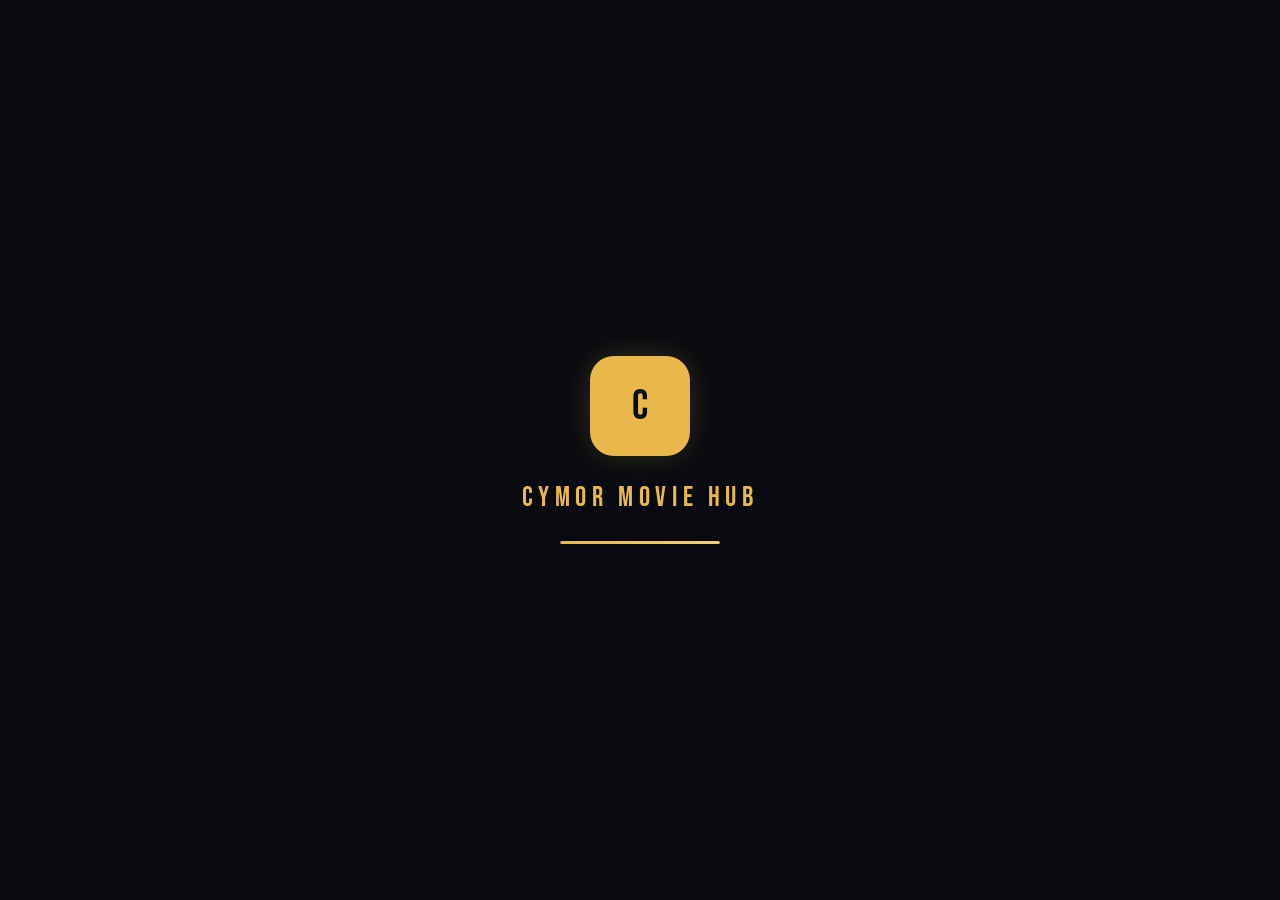
<file: watchlist.html>
<!DOCTYPE html>
<html lang="en">
<head>
  <meta charset="UTF-8"/>
  <meta name="viewport" content="width=device-width, initial-scale=1.0, viewport-fit=cover"/>
  <title>Watchlist — Cymor Movie Hub</title>
  <meta name="theme-color" content="#080a0f"/>
  <link rel="stylesheet" href="style.css"/>
  <style>
    .wl-header { padding: 20px 16px 16px; display:flex; align-items:center; justify-content:space-between; }
    .wl-title  { font-size:22px; font-weight:700; }
    .wl-count  { font-size:14px; color:var(--text3); }
    .wl-clear  { font-size:13px; color:var(--red); font-weight:600; cursor:pointer; }
    .wl-empty  { padding:80px 24px; display:flex; flex-direction:column; align-items:center; gap:16px; text-align:center; }
    .wl-empty-icon  { font-size:64px; opacity:0.3; }
    .wl-empty-title { font-size:20px; font-weight:600; color:var(--text2); }
    .wl-empty-sub   { font-size:14px; color:var(--text3); max-width:260px; }
    .wl-item {
      display:flex; align-items:center; gap:14px;
      padding:14px 16px;
      border-bottom:1px solid var(--border);
      cursor:pointer; transition:var(--transition);
    }
    .wl-item:hover { background:var(--card); }
    .wl-poster {
      width:60px; height:88px; border-radius:8px;
      object-fit:cover; background:var(--bg3);
      flex-shrink:0;
    }
    .wl-info { flex:1; min-width:0; }
    .wl-item-title { font-weight:600; font-size:15px; margin-bottom:4px; white-space:nowrap; overflow:hidden; text-overflow:ellipsis; }
    .wl-item-meta  { font-size:12px; color:var(--text3); }
    .wl-rating     { color:var(--gold); font-weight:600; }
    .wl-remove {
      width:36px; height:36px; border-radius:50%;
      background:rgba(232,75,75,0.08); border:1px solid rgba(232,75,75,0.15);
      color:var(--red); font-size:14px;
      display:flex; align-items:center; justify-content:center;
      flex-shrink:0; cursor:pointer; transition:var(--transition);
    }
    .wl-remove:hover { background:rgba(232,75,75,0.2); }
  </style>
</head>
<body>

<div id="splash">
  <div class="splash-logo">C</div>
  <div class="splash-title">Cymor Movie Hub</div>
  <div class="splash-bar"><div class="splash-bar-fill"></div></div>
</div>

<nav class="navbar">
  <a href="index.html" class="nav-logo">
    <div class="nav-logo-mark">C</div>
    <span class="nav-logo-text">CYMOR</span>
  </a>
  <div style="flex:1"></div>
</nav>

<div class="page-content">
  <div class="wl-header">
    <div>
      <div class="wl-title">🔖 Watchlist</div>
      <div class="wl-count" id="wl-count"></div>
    </div>
    <span class="wl-clear" onclick="clearWatchlist()">Clear All</span>
  </div>

  <div id="wl-list"></div>
</div>

<nav class="tabbar">
  <a href="index.html" class="tab-item" data-tab="home">
    <svg fill="none" stroke="currentColor" viewBox="0 0 24 24"><path d="M3 9l9-7 9 7v11a2 2 0 01-2 2H5a2 2 0 01-2-2z"/><polyline points="9,22 9,12 15,12 15,22"/></svg>
    Home
  </a>
  <a href="search.html" class="tab-item" data-tab="search">
    <svg fill="none" stroke="currentColor" viewBox="0 0 24 24"><circle cx="11" cy="11" r="8"/><path d="M21 21l-4.35-4.35"/></svg>
    Search
  </a>
  <a href="downloads.html" class="tab-item" data-tab="downloads">
    <svg fill="none" stroke="currentColor" viewBox="0 0 24 24"><path d="M21 15v4a2 2 0 01-2 2H5a2 2 0 01-2-2v-4"/><polyline points="7,10 12,15 17,10"/><line x1="12" y1="15" x2="12" y2="3"/></svg>
    Downloads
  </a>
  <a href="watchlist.html" class="tab-item active" data-tab="watchlist">
    <svg fill="none" stroke="currentColor" viewBox="0 0 24 24"><path d="M19 21l-7-5-7 5V5a2 2 0 012-2h10a2 2 0 012 2z"/></svg>
    Watchlist
  </a>
  <a href="settings.html" class="tab-item" data-tab="settings">
    <svg fill="none" stroke="currentColor" viewBox="0 0 24 24"><circle cx="12" cy="12" r="3"/><path d="M19.4 15a1.65 1.65 0 00.33 1.82l.06.06a2 2 0 010 2.83 2 2 0 01-2.83 0l-.06-.06a1.65 1.65 0 00-1.82-.33 1.65 1.65 0 00-1 1.51V21a2 2 0 01-2 2 2 2 0 01-2-2v-.09A1.65 1.65 0 009 19.4a1.65 1.65 0 00-1.82.33l-.06.06a2 2 0 01-2.83 0 2 2 0 010-2.83l.06-.06A1.65 1.65 0 004.68 15a1.65 1.65 0 00-1.51-1H3a2 2 0 01-2-2 2 2 0 012-2h.09A1.65 1.65 0 004.6 9a1.65 1.65 0 00-.33-1.82l-.06-.06a2 2 0 010-2.83 2 2 0 012.83 0l.06.06A1.65 1.65 0 009 4.68a1.65 1.65 0 001-1.51V3a2 2 0 012-2 2 2 0 012 2v.09a1.65 1.65 0 001 1.51 1.65 1.65 0 001.82-.33l.06-.06a2 2 0 012.83 0 2 2 0 010 2.83l-.06.06A1.65 1.65 0 0019.4 9a1.65 1.65 0 001.51 1H21a2 2 0 012 2 2 2 0 01-2 2h-.09a1.65 1.65 0 00-1.51 1z"/></svg>
    Settings
  </a>
</nav>

<div id="toast-container"></div>
<script src="app.js"></script>
<script>
function loadWatchlist() {
  const wl   = store.get('cymor_watchlist', []);
  const list = document.getElementById('wl-list');
  const countEl = document.getElementById('wl-count');
  countEl.textContent = `${wl.length} title${wl.length !== 1 ? 's' : ''} saved`;

  if (!wl.length) {
    list.innerHTML = `
      <div class="wl-empty">
        <div class="wl-empty-icon">🔖</div>
        <div class="wl-empty-title">Your watchlist is empty</div>
        <div class="wl-empty-sub">Bookmark movies and series to watch later</div>
        <a href="index.html" class="btn-primary" style="margin-top:8px">Browse Content</a>
      </div>`;
    return;
  }

  list.innerHTML = wl.map(item => `
    <div class="wl-item" onclick='goToDetail(${JSON.stringify(item)})'>
      ${item.poster
        ? `<img class="wl-poster" src="${item.poster}" onerror="this.style.background='var(--bg3)';this.style.display='flex'">`
        : `<div class="wl-poster" style="display:flex;align-items:center;justify-content:center;font-size:28px">🎬</div>`}
      <div class="wl-info">
        <div class="wl-item-title">${item.title || 'Unknown'}</div>
        <div class="wl-item-meta">
          ${item.year || ''}
          ${item.rating ? `&nbsp;•&nbsp;<span class="wl-rating">⭐ ${parseFloat(item.rating).toFixed(1)}</span>` : ''}
          ${item.type === 'series' ? '&nbsp;•&nbsp;Series' : ''}
        </div>
      </div>
      <button class="wl-remove" onclick="event.stopPropagation();removeFromWatchlist('${item.id || item.page_url}')">✕</button>
    </div>`).join('');
}

function removeFromWatchlist(id) {
  store.remove('cymor_watchlist', id);
  toast('Removed from watchlist');
  loadWatchlist();
}

function clearWatchlist() {
  if (!confirm('Clear entire watchlist?')) return;
  store.set('cymor_watchlist', []);
  toast('Watchlist cleared');
  loadWatchlist();
}

document.addEventListener('DOMContentLoaded', loadWatchlist);
</script>
</body>
</html>
</file>
<file: style.css>
/* ============================================
   CYMOR MOVIE HUB — Global Stylesheet
   Aesthetic: Dark luxury cinema, gold accents
   Fonts: Bebas Neue (display) + DM Sans (body)
   ============================================ */

@import url('https://fonts.googleapis.com/css2?family=Bebas+Neue&family=DM+Sans:wght@300;400;500;600&family=DM+Mono:wght@400;500&display=swap');

/* ── CSS Variables ── */
:root {
  --bg:        #080a0f;
  --bg2:       #0d1017;
  --bg3:       #131720;
  --card:      #111520;
  --card2:     #181e2a;
  --border:    rgba(255,255,255,0.07);
  --gold:      #e8b84b;
  --gold2:     #f5d078;
  --gold-dim:  rgba(232,184,75,0.15);
  --red:       #e84b4b;
  --green:     #4be87a;
  --text:      #e8eaf0;
  --text2:     #8a909e;
  --text3:     #4a5060;
  --radius:    14px;
  --radius-sm: 8px;
  --shadow:    0 8px 40px rgba(0,0,0,0.6);
  --shadow-gold: 0 0 30px rgba(232,184,75,0.2);
  --transition: 0.3s cubic-bezier(0.4,0,0.2,1);
  --api: 'https://cymor-movie-hub-api-3n1z.onrender.com';
}

/* ── Reset ── */
*, *::before, *::after { box-sizing: border-box; margin: 0; padding: 0; }
html { scroll-behavior: smooth; -webkit-tap-highlight-color: transparent; }
body {
  background: var(--bg);
  color: var(--text);
  font-family: 'DM Sans', sans-serif;
  font-size: 15px;
  line-height: 1.6;
  min-height: 100vh;
  overflow-x: hidden;
}
a { color: inherit; text-decoration: none; }
img { display: block; max-width: 100%; }
button { cursor: pointer; border: none; background: none; font-family: inherit; }
input, select { font-family: inherit; }
ul { list-style: none; }

/* ── Scrollbar ── */
::-webkit-scrollbar { width: 6px; height: 6px; }
::-webkit-scrollbar-track { background: var(--bg2); }
::-webkit-scrollbar-thumb { background: var(--bg3); border-radius: 99px; }
::-webkit-scrollbar-thumb:hover { background: var(--gold-dim); }

/* ── Typography ── */
.font-display { font-family: 'Bebas Neue', sans-serif; letter-spacing: 0.04em; }
h1, h2, h3 { font-family: 'DM Sans', sans-serif; font-weight: 600; }

/* ── Splash Screen ── */
#splash {
  position: fixed; inset: 0; z-index: 9999;
  background: var(--bg);
  display: flex; align-items: center; justify-content: center;
  flex-direction: column; gap: 20px;
  transition: opacity 0.6s ease, visibility 0.6s ease;
}
#splash.hide { opacity: 0; visibility: hidden; pointer-events: none; }
.splash-logo {
  width: 100px; height: 100px;
  background: var(--gold);
  border-radius: 24px;
  display: flex; align-items: center; justify-content: center;
  font-family: 'Bebas Neue', sans-serif;
  font-size: 42px;
  color: var(--bg);
  box-shadow: var(--shadow-gold);
  animation: splashPulse 1.5s ease infinite;
}
.splash-title {
  font-family: 'Bebas Neue', sans-serif;
  font-size: 28px;
  letter-spacing: 0.2em;
  color: var(--gold);
}
.splash-bar {
  width: 160px; height: 3px;
  background: var(--bg3);
  border-radius: 99px;
  overflow: hidden;
}
.splash-bar-fill {
  height: 100%; width: 0;
  background: linear-gradient(90deg, var(--gold), var(--gold2));
  border-radius: 99px;
  animation: splashLoad 1.8s ease forwards;
}
@keyframes splashPulse {
  0%,100% { box-shadow: 0 0 30px rgba(232,184,75,0.3); }
  50%      { box-shadow: 0 0 60px rgba(232,184,75,0.6); }
}
@keyframes splashLoad { to { width: 100%; } }

/* ── Top Nav ── */
.navbar {
  position: fixed; top: 0; left: 0; right: 0; z-index: 100;
  height: 64px;
  display: flex; align-items: center; justify-content: space-between;
  padding: 0 24px;
  background: rgba(8,10,15,0.85);
  backdrop-filter: blur(20px);
  border-bottom: 1px solid var(--border);
  gap: 16px;
}
.nav-logo {
  display: flex; align-items: center; gap: 10px;
  flex-shrink: 0;
}
.nav-logo-mark {
  width: 36px; height: 36px;
  background: var(--gold);
  border-radius: 10px;
  display: flex; align-items: center; justify-content: center;
  font-family: 'Bebas Neue', sans-serif;
  font-size: 18px; color: var(--bg);
  box-shadow: 0 0 16px rgba(232,184,75,0.3);
}
.nav-logo-text {
  font-family: 'Bebas Neue', sans-serif;
  font-size: 20px;
  letter-spacing: 0.1em;
  color: var(--text);
  display: none;
}
@media(min-width: 480px) { .nav-logo-text { display: block; } }

/* Search in navbar */
.nav-search {
  flex: 1; max-width: 480px;
  position: relative;
}
.nav-search input {
  width: 100%;
  background: var(--bg3);
  border: 1px solid var(--border);
  border-radius: 99px;
  padding: 9px 20px 9px 44px;
  color: var(--text);
  font-size: 14px;
  outline: none;
  transition: var(--transition);
}
.nav-search input:focus {
  border-color: var(--gold);
  background: var(--card);
  box-shadow: 0 0 0 3px var(--gold-dim);
}
.nav-search input::placeholder { color: var(--text3); }
.nav-search-icon {
  position: absolute; left: 14px; top: 50%; transform: translateY(-50%);
  color: var(--text3); pointer-events: none;
}
.nav-search input:focus ~ .nav-search-icon { color: var(--gold); }

.nav-actions { display: flex; align-items: center; gap: 8px; flex-shrink: 0; }
.nav-btn {
  width: 38px; height: 38px;
  border-radius: 10px;
  display: flex; align-items: center; justify-content: center;
  color: var(--text2);
  transition: var(--transition);
  font-size: 18px;
  background: var(--bg3);
  border: 1px solid var(--border);
}
.nav-btn:hover { color: var(--gold); border-color: var(--gold-dim); background: var(--card); }
.nav-btn.active { color: var(--gold); background: var(--gold-dim); border-color: rgba(232,184,75,0.3); }

/* ── Bottom Tab Bar ── */
.tabbar {
  position: fixed; bottom: 0; left: 0; right: 0; z-index: 100;
  height: 68px;
  background: rgba(13,16,23,0.95);
  backdrop-filter: blur(20px);
  border-top: 1px solid var(--border);
  display: flex; align-items: center; justify-content: space-around;
  padding: 0 8px;
  padding-bottom: env(safe-area-inset-bottom);
}
.tab-item {
  display: flex; flex-direction: column; align-items: center; gap: 4px;
  padding: 8px 16px;
  border-radius: var(--radius-sm);
  color: var(--text3);
  font-size: 10px;
  font-weight: 500;
  letter-spacing: 0.05em;
  text-transform: uppercase;
  transition: var(--transition);
  cursor: pointer;
}
.tab-item svg { width: 22px; height: 22px; stroke-width: 1.8; }
.tab-item.active { color: var(--gold); }
.tab-item.active svg { filter: drop-shadow(0 0 6px rgba(232,184,75,0.5)); }
.tab-item:hover:not(.active) { color: var(--text2); }

/* ── Page Layout ── */
.page-content {
  padding-top: 64px;
  padding-bottom: 90px;
  min-height: 100vh;
}

/* ── Hero Slider ── */
.hero {
  position: relative;
  height: 70vw; max-height: 520px; min-height: 280px;
  overflow: hidden;
}
.hero-slide {
  position: absolute; inset: 0;
  opacity: 0; transition: opacity 0.8s ease;
}
.hero-slide.active { opacity: 1; }
.hero-bg {
  width: 100%; height: 100%;
  object-fit: cover;
  filter: brightness(0.4);
}
.hero-bg-fallback {
  width: 100%; height: 100%;
  background: linear-gradient(135deg, #1a2040 0%, #0d1017 100%);
}
.hero-gradient {
  position: absolute; inset: 0;
  background: linear-gradient(to top, var(--bg) 0%, transparent 60%),
              linear-gradient(to right, var(--bg) 0%, transparent 50%);
}
.hero-content {
  position: absolute; bottom: 0; left: 0;
  padding: 24px;
  max-width: 480px;
}
.hero-badge {
  display: inline-flex; align-items: center; gap: 6px;
  background: var(--gold-dim);
  border: 1px solid rgba(232,184,75,0.3);
  color: var(--gold);
  font-size: 11px;
  font-weight: 600;
  letter-spacing: 0.12em;
  text-transform: uppercase;
  padding: 4px 10px;
  border-radius: 99px;
  margin-bottom: 10px;
}
.hero-title {
  font-family: 'Bebas Neue', sans-serif;
  font-size: clamp(28px, 8vw, 52px);
  letter-spacing: 0.03em;
  line-height: 1.05;
  color: #fff;
  margin-bottom: 8px;
  text-shadow: 0 2px 20px rgba(0,0,0,0.8);
}
.hero-meta {
  display: flex; align-items: center; gap: 12px;
  color: var(--text2); font-size: 13px;
  margin-bottom: 16px;
}
.hero-rating { color: var(--gold); font-weight: 600; }
.hero-actions { display: flex; gap: 10px; }
.btn-primary {
  display: inline-flex; align-items: center; gap: 8px;
  background: var(--gold);
  color: var(--bg);
  font-weight: 600;
  font-size: 14px;
  padding: 10px 20px;
  border-radius: 99px;
  transition: var(--transition);
  box-shadow: 0 4px 20px rgba(232,184,75,0.3);
}
.btn-primary:hover { background: var(--gold2); transform: translateY(-1px); }
.btn-secondary {
  display: inline-flex; align-items: center; gap: 8px;
  background: rgba(255,255,255,0.1);
  color: var(--text);
  font-weight: 500;
  font-size: 14px;
  padding: 10px 20px;
  border-radius: 99px;
  border: 1px solid var(--border);
  transition: var(--transition);
  backdrop-filter: blur(8px);
}
.btn-secondary:hover { background: rgba(255,255,255,0.18); }

/* Hero dots */
.hero-dots {
  position: absolute; bottom: 16px; right: 20px;
  display: flex; gap: 6px;
}
.hero-dot {
  width: 6px; height: 6px;
  border-radius: 99px;
  background: rgba(255,255,255,0.3);
  transition: all 0.3s ease;
  cursor: pointer;
}
.hero-dot.active { width: 20px; background: var(--gold); }

/* ── Section ── */
.section { padding: 0 16px 32px; }
.section-header {
  display: flex; align-items: center; justify-content: space-between;
  margin-bottom: 16px;
  padding-top: 8px;
}
.section-title {
  font-size: 18px; font-weight: 600;
  display: flex; align-items: center; gap: 8px;
}
.section-title::before {
  content: '';
  display: block;
  width: 4px; height: 18px;
  background: var(--gold);
  border-radius: 99px;
}
.section-link {
  font-size: 13px; color: var(--gold);
  font-weight: 500;
  display: flex; align-items: center; gap: 4px;
}
.section-link:hover { color: var(--gold2); }

/* ── Horizontal Scroll Row ── */
.scroll-row {
  display: flex; gap: 12px;
  overflow-x: auto;
  padding-bottom: 8px;
  scroll-snap-type: x mandatory;
  -webkit-overflow-scrolling: touch;
}
.scroll-row::-webkit-scrollbar { display: none; }

/* ── Movie Card ── */
.movie-card {
  flex-shrink: 0;
  width: 130px;
  scroll-snap-align: start;
  cursor: pointer;
  transition: transform 0.25s ease;
}
.movie-card:hover { transform: scale(1.04); }
.movie-card-poster {
  width: 130px; height: 195px;
  border-radius: var(--radius);
  overflow: hidden;
  background: var(--card);
  position: relative;
  margin-bottom: 8px;
  box-shadow: var(--shadow);
}
.movie-card-poster img {
  width: 100%; height: 100%;
  object-fit: cover;
  transition: transform 0.4s ease;
}
.movie-card:hover .movie-card-poster img { transform: scale(1.08); }
.movie-card-poster .poster-fallback {
  width: 100%; height: 100%;
  display: flex; flex-direction: column;
  align-items: center; justify-content: center;
  gap: 8px;
  background: linear-gradient(135deg, var(--card2), var(--bg3));
  color: var(--text3);
  font-size: 32px;
}
.card-rating {
  position: absolute; top: 8px; right: 8px;
  background: rgba(0,0,0,0.7);
  color: var(--gold);
  font-size: 11px; font-weight: 600;
  padding: 3px 7px;
  border-radius: 6px;
  backdrop-filter: blur(4px);
  display: flex; align-items: center; gap: 3px;
}
.card-type-badge {
  position: absolute; top: 8px; left: 8px;
  background: var(--gold);
  color: var(--bg);
  font-size: 9px; font-weight: 700;
  letter-spacing: 0.08em;
  padding: 2px 6px;
  border-radius: 4px;
  text-transform: uppercase;
}
.movie-card-title {
  font-size: 13px; font-weight: 500;
  color: var(--text);
  line-height: 1.3;
  display: -webkit-box;
  -webkit-line-clamp: 2;
  -webkit-box-orient: vertical;
  overflow: hidden;
}
.movie-card-year { font-size: 12px; color: var(--text3); margin-top: 2px; }

/* Wide card for featured */
.movie-card-wide {
  width: 200px;
}
.movie-card-wide .movie-card-poster { width: 200px; height: 115px; border-radius: 10px; }
.movie-card-wide .movie-card-poster img { object-position: center top; }

/* ── Genre Pill ── */
.genre-row { display: flex; gap: 8px; overflow-x: auto; padding-bottom: 4px; }
.genre-row::-webkit-scrollbar { display: none; }
.genre-pill {
  flex-shrink: 0;
  padding: 7px 16px;
  border-radius: 99px;
  background: var(--card);
  border: 1px solid var(--border);
  font-size: 13px;
  color: var(--text2);
  cursor: pointer;
  transition: var(--transition);
  white-space: nowrap;
  font-weight: 500;
}
.genre-pill:hover, .genre-pill.active {
  background: var(--gold-dim);
  border-color: rgba(232,184,75,0.4);
  color: var(--gold);
}

/* ── Grid Layout ── */
.movie-grid {
  display: grid;
  grid-template-columns: repeat(auto-fill, minmax(130px, 1fr));
  gap: 14px;
}
.movie-grid .movie-card { width: 100%; }
.movie-grid .movie-card-poster { width: 100%; }

/* ── Search Page ── */
.search-header {
  padding: 16px;
  background: var(--bg2);
  border-bottom: 1px solid var(--border);
  position: sticky; top: 64px; z-index: 50;
}
.search-input-big {
  width: 100%;
  background: var(--card);
  border: 1px solid var(--border);
  border-radius: var(--radius);
  padding: 14px 20px 14px 50px;
  color: var(--text);
  font-size: 16px;
  outline: none;
  transition: var(--transition);
}
.search-input-big:focus {
  border-color: var(--gold);
  box-shadow: 0 0 0 3px var(--gold-dim);
}
.search-input-big::placeholder { color: var(--text3); }

.filter-row {
  display: flex; gap: 8px;
  overflow-x: auto; padding-bottom: 4px;
  margin-top: 12px;
}
.filter-row::-webkit-scrollbar { display: none; }
.filter-chip {
  flex-shrink: 0;
  padding: 6px 14px;
  border-radius: 99px;
  background: var(--card);
  border: 1px solid var(--border);
  font-size: 12px;
  font-weight: 600;
  color: var(--text2);
  cursor: pointer;
  transition: var(--transition);
  text-transform: uppercase;
  letter-spacing: 0.06em;
}
.filter-chip.active {
  background: var(--gold);
  border-color: var(--gold);
  color: var(--bg);
}

.empty-state {
  display: flex; flex-direction: column;
  align-items: center; justify-content: center;
  padding: 80px 24px;
  gap: 16px; text-align: center;
}
.empty-icon { font-size: 56px; opacity: 0.4; }
.empty-title { font-size: 20px; font-weight: 600; color: var(--text2); }
.empty-sub { font-size: 14px; color: var(--text3); max-width: 280px; }

/* ── Detail / Watch Page ── */
.detail-hero {
  position: relative;
  height: 65vw; max-height: 400px; min-height: 240px;
}
.detail-hero-bg {
  width: 100%; height: 100%;
  object-fit: cover;
  filter: brightness(0.35);
}
.detail-hero-gradient {
  position: absolute; inset: 0;
  background: linear-gradient(to top, var(--bg) 0%, transparent 65%);
}
.detail-back {
  position: absolute; top: 16px; left: 16px;
  width: 40px; height: 40px;
  background: rgba(0,0,0,0.6);
  border-radius: 50%;
  display: flex; align-items: center; justify-content: center;
  color: var(--text);
  font-size: 20px;
  backdrop-filter: blur(8px);
  cursor: pointer;
  transition: var(--transition);
}
.detail-back:hover { background: rgba(232,184,75,0.2); color: var(--gold); }

.detail-info { padding: 0 16px 16px; margin-top: -60px; position: relative; }
.detail-poster-row { display: flex; gap: 16px; align-items: flex-end; margin-bottom: 16px; }
.detail-poster {
  width: 100px; height: 150px;
  border-radius: var(--radius);
  object-fit: cover;
  box-shadow: var(--shadow);
  flex-shrink: 0;
  border: 2px solid var(--border);
}
.detail-poster-fallback {
  width: 100px; height: 150px;
  border-radius: var(--radius);
  background: var(--card);
  display: flex; align-items: center; justify-content: center;
  font-size: 40px;
  flex-shrink: 0;
}
.detail-title {
  font-family: 'Bebas Neue', sans-serif;
  font-size: clamp(22px, 6vw, 36px);
  line-height: 1.1;
  color: #fff;
}
.detail-meta-chips {
  display: flex; flex-wrap: wrap; gap: 6px;
  margin-bottom: 12px;
}
.meta-chip {
  padding: 4px 10px;
  border-radius: 6px;
  background: var(--card);
  border: 1px solid var(--border);
  font-size: 12px; color: var(--text2);
}
.meta-chip.gold { background: var(--gold-dim); border-color: rgba(232,184,75,0.3); color: var(--gold); }

.detail-desc {
  font-size: 14px; color: var(--text2);
  line-height: 1.7;
  margin-bottom: 20px;
  display: -webkit-box;
  -webkit-line-clamp: 4;
  -webkit-box-orient: vertical;
  overflow: hidden;
}
.detail-desc.expanded { -webkit-line-clamp: unset; }
.read-more { color: var(--gold); font-size: 13px; font-weight: 500; cursor: pointer; margin-bottom: 20px; }

.detail-actions { display: flex; gap: 10px; flex-wrap: wrap; margin-bottom: 24px; }
.btn-watch {
  flex: 1; min-width: 140px;
  background: var(--gold);
  color: var(--bg);
  font-weight: 700;
  font-size: 15px;
  padding: 13px 24px;
  border-radius: 99px;
  display: flex; align-items: center; justify-content: center; gap: 8px;
  box-shadow: 0 4px 24px rgba(232,184,75,0.35);
  transition: var(--transition);
}
.btn-watch:hover { background: var(--gold2); transform: translateY(-1px); }
.btn-dl {
  background: var(--card);
  border: 1px solid var(--border);
  color: var(--text);
  font-weight: 500;
  font-size: 14px;
  padding: 13px 20px;
  border-radius: 99px;
  display: flex; align-items: center; gap: 8px;
  transition: var(--transition);
}
.btn-dl:hover { border-color: var(--gold-dim); color: var(--gold); }

/* Quality selector */
.quality-section { margin-bottom: 24px; }
.quality-title { font-size: 14px; font-weight: 600; color: var(--text2); margin-bottom: 10px; text-transform: uppercase; letter-spacing: 0.08em; }
.quality-grid { display: flex; flex-wrap: wrap; gap: 8px; }
.quality-btn {
  padding: 8px 16px;
  border-radius: var(--radius-sm);
  border: 1px solid var(--border);
  background: var(--card);
  color: var(--text2);
  font-size: 13px; font-weight: 600;
  cursor: pointer;
  transition: var(--transition);
}
.quality-btn:hover, .quality-btn.active {
  background: var(--gold-dim);
  border-color: rgba(232,184,75,0.4);
  color: var(--gold);
}

/* Episode selector */
.season-tabs { display: flex; gap: 8px; overflow-x: auto; margin-bottom: 12px; }
.season-tabs::-webkit-scrollbar { display: none; }
.season-tab {
  flex-shrink: 0; padding: 7px 16px;
  border-radius: 99px;
  background: var(--card);
  border: 1px solid var(--border);
  font-size: 13px; font-weight: 600;
  color: var(--text2); cursor: pointer;
  transition: var(--transition);
}
.season-tab.active { background: var(--gold); border-color: var(--gold); color: var(--bg); }
.episode-grid { display: flex; flex-wrap: wrap; gap: 8px; }
.ep-btn {
  width: 48px; height: 48px;
  border-radius: var(--radius-sm);
  border: 1px solid var(--border);
  background: var(--card);
  color: var(--text2);
  font-size: 14px; font-weight: 600;
  cursor: pointer; transition: var(--transition);
  display: flex; align-items: center; justify-content: center;
}
.ep-btn:hover, .ep-btn.active { background: var(--gold-dim); border-color: rgba(232,184,75,0.4); color: var(--gold); }

/* ── Download Page ── */
.dl-item {
  display: flex; align-items: center; gap: 14px;
  padding: 14px;
  background: var(--card);
  border: 1px solid var(--border);
  border-radius: var(--radius);
  margin-bottom: 10px;
  transition: var(--transition);
}
.dl-item:hover { border-color: var(--gold-dim); }
.dl-poster {
  width: 56px; height: 80px;
  border-radius: 8px;
  object-fit: cover;
  background: var(--bg3);
  flex-shrink: 0;
}
.dl-info { flex: 1; min-width: 0; }
.dl-title { font-weight: 600; font-size: 14px; margin-bottom: 4px; white-space: nowrap; overflow: hidden; text-overflow: ellipsis; }
.dl-meta { font-size: 12px; color: var(--text3); }
.dl-progress { height: 3px; background: var(--bg3); border-radius: 99px; margin-top: 8px; overflow: hidden; }
.dl-progress-fill { height: 100%; background: linear-gradient(90deg, var(--gold), var(--green)); border-radius: 99px; transition: width 0.3s ease; }
.dl-action {
  width: 38px; height: 38px;
  border-radius: 50%;
  background: var(--gold-dim);
  border: 1px solid rgba(232,184,75,0.3);
  color: var(--gold);
  display: flex; align-items: center; justify-content: center;
  font-size: 16px;
  flex-shrink: 0;
  cursor: pointer;
  transition: var(--transition);
}
.dl-action:hover { background: var(--gold); color: var(--bg); }

/* ── Toast ── */
#toast-container {
  position: fixed; bottom: 80px; left: 50%; transform: translateX(-50%);
  z-index: 9000; display: flex; flex-direction: column; gap: 8px; align-items: center;
}
.toast {
  background: var(--card2);
  border: 1px solid var(--border);
  color: var(--text);
  padding: 10px 20px;
  border-radius: 99px;
  font-size: 13px;
  font-weight: 500;
  box-shadow: var(--shadow);
  animation: toastIn 0.3s ease, toastOut 0.3s ease 2.7s forwards;
  white-space: nowrap;
}
.toast.success { border-color: rgba(75,232,122,0.3); color: var(--green); }
.toast.error   { border-color: rgba(232,75,75,0.3); color: var(--red); }
@keyframes toastIn  { from { opacity: 0; transform: translateY(10px); } to { opacity: 1; transform: translateY(0); } }
@keyframes toastOut { from { opacity: 1; } to { opacity: 0; } }

/* ── Skeleton Loader ── */
.skeleton {
  background: linear-gradient(90deg, var(--card) 0%, var(--card2) 50%, var(--card) 100%);
  background-size: 200% 100%;
  animation: shimmer 1.5s infinite;
  border-radius: var(--radius-sm);
}
@keyframes shimmer { to { background-position: -200% 0; } }
.skeleton-card { width: 130px; flex-shrink: 0; }
.skeleton-poster { width: 130px; height: 195px; border-radius: var(--radius); margin-bottom: 8px; }
.skeleton-title { height: 13px; width: 90%; margin-bottom: 4px; }
.skeleton-year  { height: 12px; width: 40%; }

/* ── Loader Spinner ── */
.spinner {
  width: 40px; height: 40px;
  border: 3px solid var(--bg3);
  border-top-color: var(--gold);
  border-radius: 50%;
  animation: spin 0.8s linear infinite;
}
@keyframes spin { to { transform: rotate(360deg); } }
.loading-center {
  display: flex; align-items: center; justify-content: center;
  padding: 60px;
}

/* ── Responsive ── */
@media (min-width: 600px) {
  .movie-grid { grid-template-columns: repeat(auto-fill, minmax(150px, 1fr)); }
  .movie-card-wide { width: 240px; }
}
@media (min-width: 900px) {
  .hero { height: 50vw; max-height: 600px; }
  .section { padding: 0 24px 40px; }
  .navbar { padding: 0 32px; }
}
</file>
